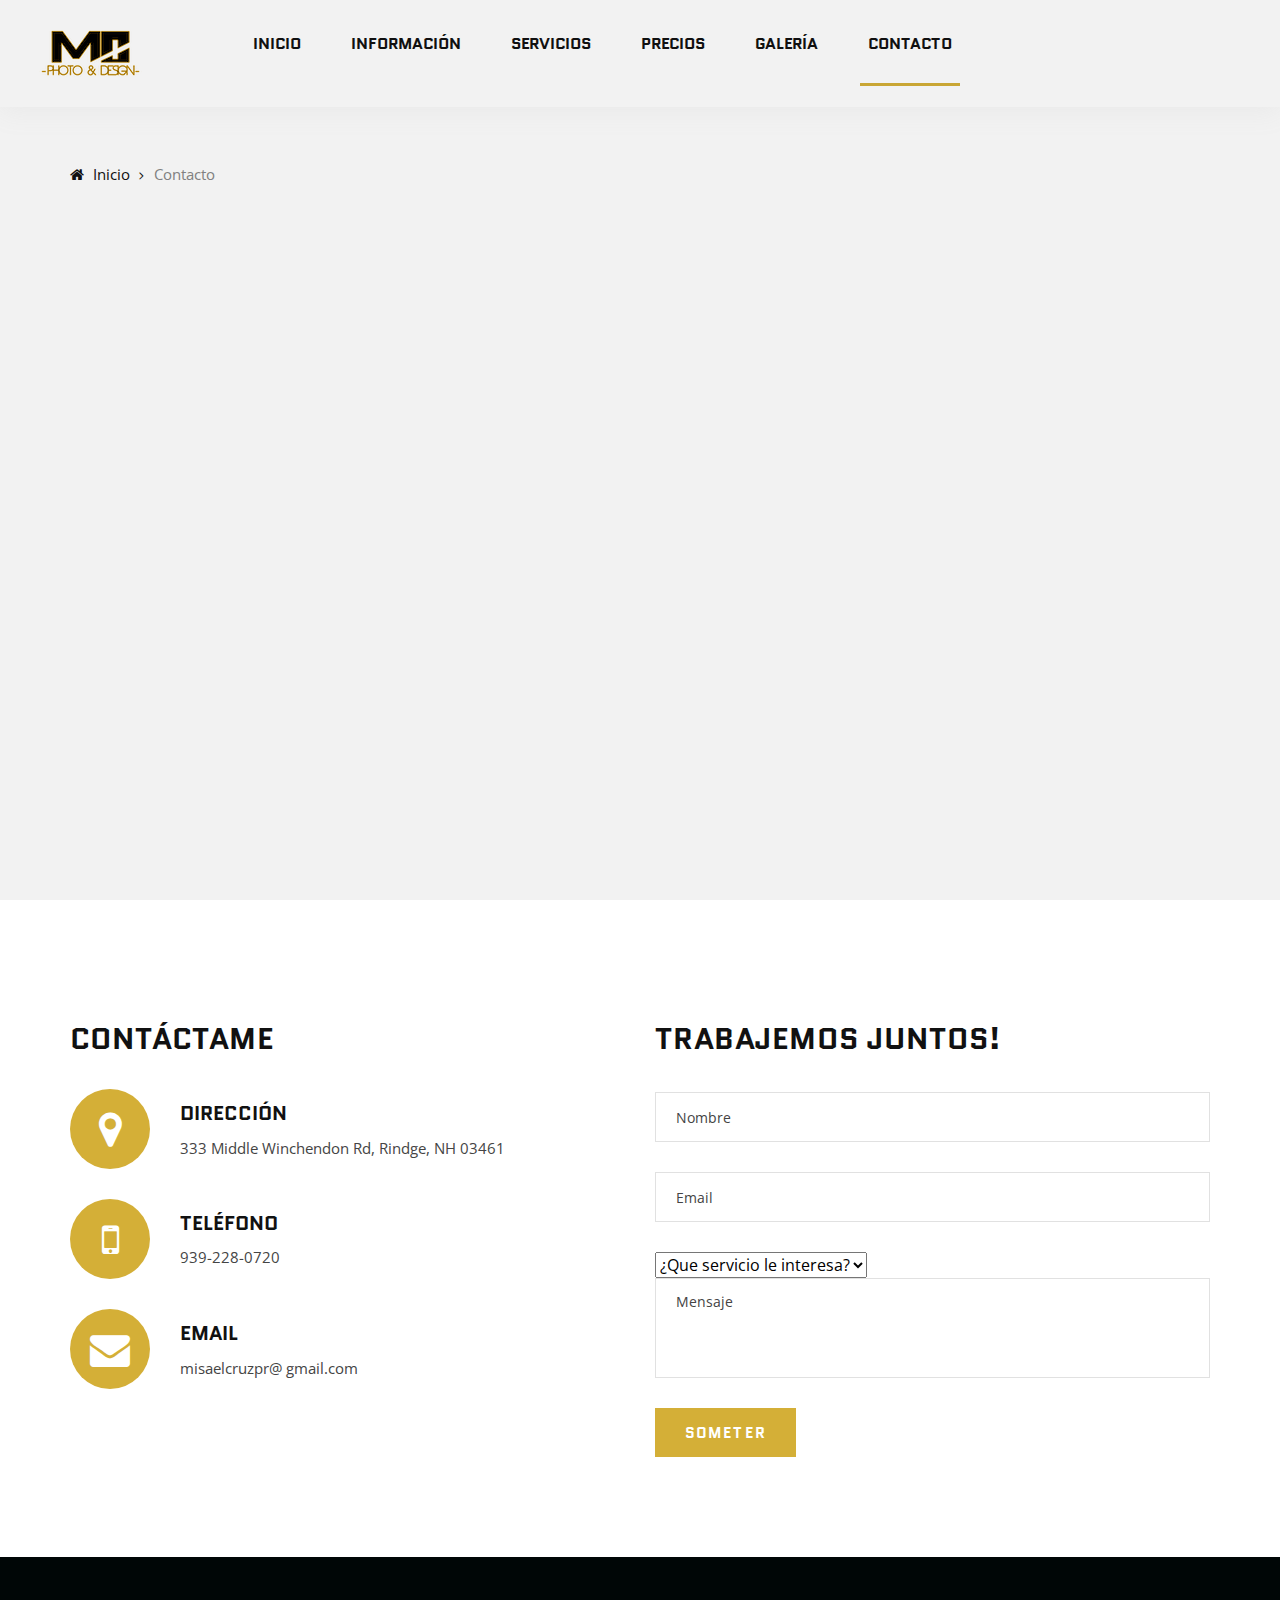
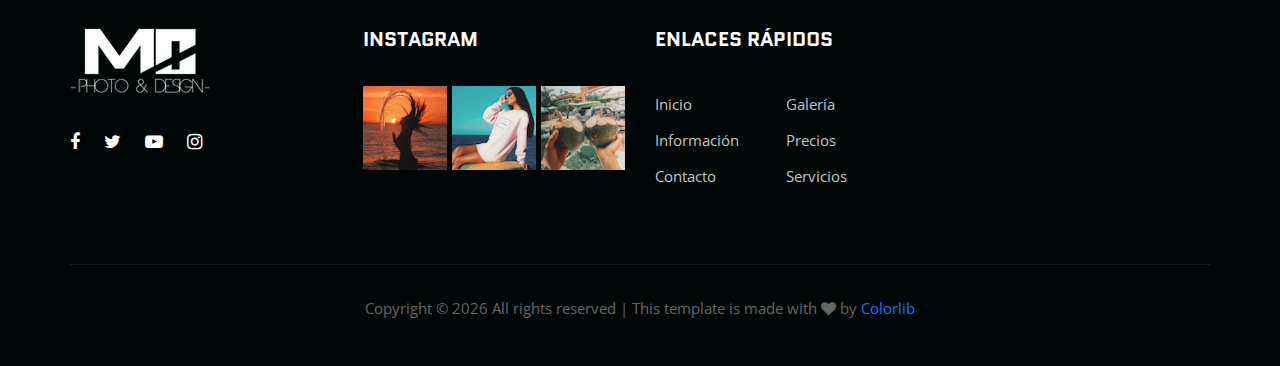
<file: contacto.html>
<!DOCTYPE html>
<html lang="es">

<head>
    <meta charset="UTF-8">
    <meta name="description" content="Fotografía, Gráficos y Mucho Más.">
    <meta name="keywords" content="creative, html, fotografia, diseño gráfico, stream">
    <meta name="viewport" content="width=device-width, initial-scale=1.0">
    <meta http-equiv="X-UA-Compatible" content="ie=edge">
    <title>MC Photo & Designs</title>
    <link rel="icon" href="img/icon.png">

    <!-- Google Font -->
    <link href="https://fonts.googleapis.com/css?family=Quantico:400,700&display=swap" rel="stylesheet">
    <link href="https://fonts.googleapis.com/css?family=Open+Sans:400,600,700&display=swap" rel="stylesheet">

    <!-- Css Styles -->
    <link rel="stylesheet" href="css/bootstrap.min.css" type="text/css">
    <link rel="stylesheet" href="css/font-awesome.min.css" type="text/css">
    <link rel="stylesheet" href="css/elegant-icons.css" type="text/css">
    <link rel="stylesheet" href="css/owl.carousel.min.css" type="text/css">
    <link rel="stylesheet" href="css/magnific-popup.css" type="text/css">
    <link rel="stylesheet" href="css/slicknav.min.css" type="text/css">
    <link rel="stylesheet" href="css/style.css" type="text/css">
</head>

<body>
    <!-- Page Preloder -->
    <div id="preloder">
        <div class="loader"></div>
    </div>

    <!-- Header Section Begin -->
    <header class="header-section header-normal">
        <div class="container-fluid">
            <div class="row">
                <div class="col-lg-12">
                    <div class="logo">
                        <a href="./index.html">
                            <img src="img/mcphotodesign-logo.png" alt="">
                        </a>
                    </div>
                    <nav class="nav-menu mobile-menu">
                        <ul>
                            <li><a href="./index.html">Inicio</a></li>
                            <li><a href="./informacion.html">Información</a></li>
                            <li><a href="./servicios.html">Servicios</a></li>
                            <li><a href="./precios.html">Precios</a></li>
                            <li><a href="./galeria.html">Galería</a></li>
                            <li class="active"><a href="./contacto.html">Contacto</a></li>
                        </ul>
                    </nav>
                    <div id="mobile-menu-wrap"></div>
                </div>
            </div>
        </div>
    </header>
    <!-- Header End -->

    <!-- Breadcrumb Begin -->
    <div class="breadcrumb-option spad">
        <div class="container">
            <div class="row">
                <div class="col-lg-12">
                    <div class="bo-links">
                        <a href="./index.html"><i class="fa fa-home"></i> Inicio</a>
                        <span>Contacto</span>
                    </div>
                </div>
            </div>
        </div>
    </div>
    <!-- Breadcrumb End -->

    <!-- Contact Section Begin -->
    <div class="map">
        <iframe
            src="https://www.google.com/maps/embed/v1/place?q=place_id:ChIJ-aeSGyaWAowRGpsEGCjsNvM&key=AIzaSyDBEWjLEFK2iwp43vYNYm27_xPK3zYG_bo"
            height="635" style="border:0;" allowfullscreen="" aria-hidden="false" tabindex="0">
        </iframe>
    </div>
    <section class="contact-section spad">
        <div class="container">
            <div class="row">
                <div class="col-lg-6 col-md-6">
                    <div class="contact-text">
                        <h3>Contáctame</h3>
                        <p></p>
                        <div class="ct-item">
                            <div class="ct-icon">
                                <i class="fa fa-map-marker"></i>
                            </div>
                            <div class="ct-text">
                                <h5>Dirección</h5>
                                <p>333 Middle Winchendon Rd, Rindge, NH 03461</p>
                            </div>
                        </div>
                        <div class="ct-item">
                            <div class="ct-icon">
                                <i class="fa fa-mobile"></i>
                            </div>
                            <div class="ct-text">
                                <h5>Teléfono</h5>
                                <ul>
                                    <li>939-228-0720</li>
                                </ul>
                            </div>
                        </div>
                        <div class="ct-item">
                            <div class="ct-icon">
                                <i class="fa fa-envelope"></i>
                            </div>
                            <div class="ct-text">
                                <h5>Email</h5>
                                <p>misaelcruzpr@ gmail.com</p>
                            </div>
                        </div>
                    </div>
                </div>
                <div class="col-lg-6 col-md-6">
                    <div class="contact-form">
                        <h3>Trabajemos Juntos!</h3>
                        <form action="#">
                            <input type="text" placeholder="Nombre">
                            <input type="text" placeholder="Email">
                            <select>
                                <option disabled selected>¿Que servicio le interesa?</option>
                                <option value="fotografia">Fotografía</option>
                                <option value="diseno">Diseño de Gráficos</option>
                                <option value="video">Edición de Videos</option>
                            </select>
                            <textarea placeholder="Mensaje"></textarea>
                            <button type="submit" class="site-btn">Someter</button>
                        </form>
                    </div>
                </div>
            </div>
        </div>
    </section>
    <!-- Contact Section End -->

    <!-- Footer Section Begin -->
    <footer class="footer-section">
        <div class="container">
            <div class="row">
                <div class="col-lg-3 col-md-6 col-sm-6">
                    <div class="fs-about">
                        <div class="fa-logo">
                            <a href="#">
                                <img src="img/mc-logo.png" alt="">
                            </a>
                        </div>
                        <div class="fa-social">
                            <a href="https://www.facebook.com/THESHOTSHD/?view_public_for=107059380685208"
                                target="_blank"><i class="fa fa-facebook"></i></a>
                            <a href="https://twitter.com/IMSHOTSHD?s=12" target="_blank"><i
                                    class="fa fa-twitter"></i></a>
                            <a href="https://www.youtube.com/user/TheSHoTsHD" target="_blank"><i
                                    class="fa fa-youtube-play"></i></a>
                            <a href="https://www.instagram.com/misaelcruzpr/" target="_blank"><i
                                    class="fa fa-instagram"></i></a>
                        </div>
                    </div>
                </div>
                <div class="col-lg-3 col-md-6 col-sm-6">
                    <div class="fs-widget">
                        <h5>Instagram</h5>
                        <div class="fw-instagram">
                            <img src="img/instagram/instagram-1.jpg" alt="">
                            <img src="img/instagram/instagram-2.jpg" alt="">
                            <img src="img/instagram/instagram-3.jpg" alt="">
                        </div>
                    </div>
                </div>
                <div class="col-lg-3 col-md-6 col-sm-6">
                    <div class="fs-widget">
                        <h5>Enlaces Rápidos</h5>
                        <ul>
                            <li><a href="./index.html">Inicio</a></li>
                            <li><a href="./informacion.html">Información</a></li>
                            <li><a href="./contacto.html">Contacto</a></li>
                        </ul>
                        <ul>
                            <li><a href="./galeria.html">Galería</a></li>
                            <li><a href="./precios.html">Precios</a></li>
                            <li><a href="./servicios.html">Servicios</a></li>
                        </ul>
                    </div>
                </div>
                <div class="col-lg-12">
                    <div class="copyright-text">
                        <p>
                            <!-- Link back to Colorlib can't be removed. Template is licensed under CC BY 3.0. -->
                            Copyright &copy;
                            <script>document.write(new Date().getFullYear());</script> All rights reserved | This
                            template is made with <i class="fa fa-heart" aria-hidden="true"></i> by <a
                                href="https://colorlib.com" target="_blank">Colorlib</a>
                            <!-- Link back to Colorlib can't be removed. Template is licensed under CC BY 3.0. -->
                        </p>
                    </div>
                </div>
            </div>
        </div>
    </footer>
    <!-- Footer Section End -->

    <!-- Search model Begin -->
    <div class="search-model">
        <div class="h-100 d-flex align-items-center justify-content-center">
            <div class="search-close-switch">+</div>
            <form class="search-model-form">
                <input type="text" id="search-input" placeholder="Search here.....">
            </form>
        </div>
    </div>
    <!-- Search model end -->

    <!-- Js Plugins -->
    <script src="js/jquery-3.3.1.min.js"></script>
    <script src="js/bootstrap.min.js"></script>
    <script src="js/jquery.magnific-popup.min.js"></script>
    <script src="js/isotope.pkgd.min.js"></script>
    <script src="js/masonry.pkgd.min.js"></script>
    <script src="js/jquery.slicknav.js"></script>
    <script src="js/owl.carousel.min.js"></script>
    <script src="js/main.js"></script>
</body>

</html>
</file>
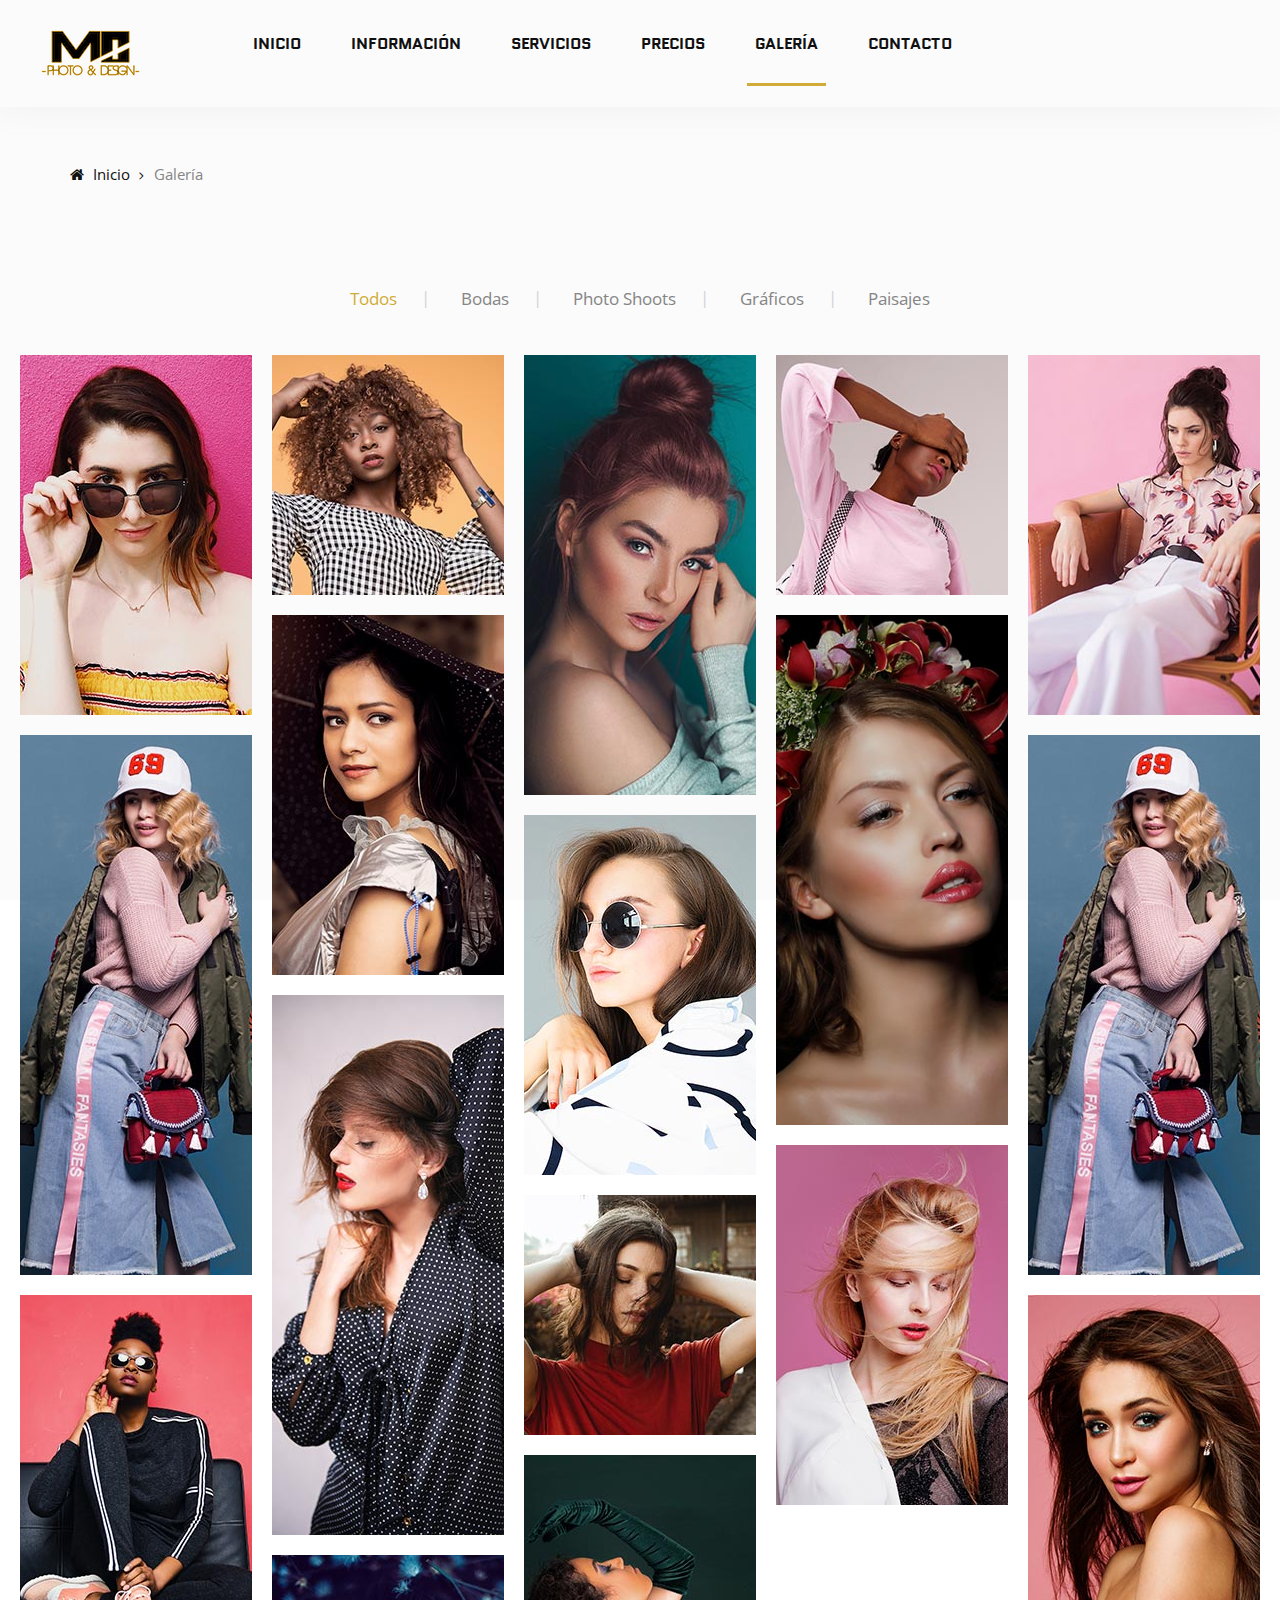
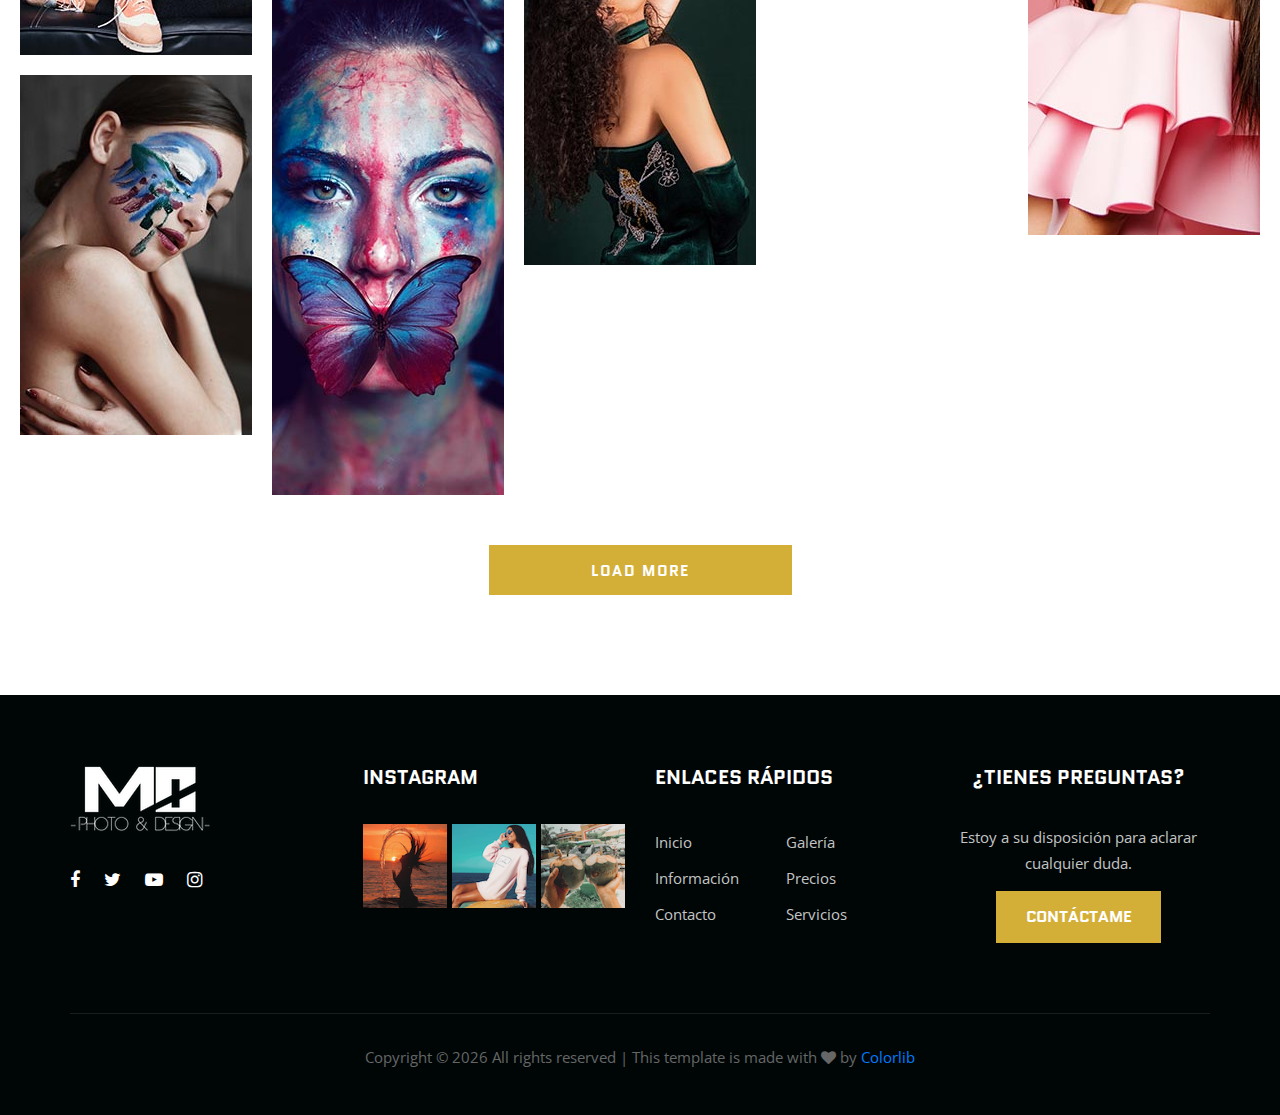
<file: galeria.html>
<!DOCTYPE html>
<html lang="es">

<head>
    <meta charset="UTF-8">
    <meta name="description" content="Fotografía, Gráficos y Mucho Más.">
    <meta name="keywords" content="creative, html, fotografia, diseño gráfico, stream">
    <meta name="viewport" content="width=device-width, initial-scale=1.0">
    <meta http-equiv="X-UA-Compatible" content="ie=edge">
    <title>MC Photo & Designs</title>
    <link rel="icon" href="img/icon.png">

    <!-- Google Font -->
    <link href="https://fonts.googleapis.com/css?family=Quantico:400,700&display=swap" rel="stylesheet">
    <link href="https://fonts.googleapis.com/css?family=Open+Sans:400,600,700&display=swap" rel="stylesheet">

    <!-- Css Styles -->
    <link rel="stylesheet" href="css/bootstrap.min.css" type="text/css">
    <link rel="stylesheet" href="css/font-awesome.min.css" type="text/css">
    <link rel="stylesheet" href="css/elegant-icons.css" type="text/css">
    <link rel="stylesheet" href="css/owl.carousel.min.css" type="text/css">
    <link rel="stylesheet" href="css/magnific-popup.css" type="text/css">
    <link rel="stylesheet" href="css/slicknav.min.css" type="text/css">
    <link rel="stylesheet" href="css/style.css" type="text/css">
</head>

<body>
    <!-- Page Preloder -->
    <div id="preloder">
        <div class="loader"></div>
    </div>

    <!-- Header Section Begin -->
    <header class="header-section header-normal">
        <div class="container-fluid">
            <div class="row">
                <div class="col-lg-12">
                    <div class="logo">
                        <a href="./index.html">
                            <img src="img/mcphotodesign-logo.png" alt="">
                        </a>
                    </div>
                    <nav class="nav-menu mobile-menu">
                        <ul>
                            <li><a href="./index.html">Inicio</a></li>
                            <li><a href="./informacion.html">Información</a></li>
                            <li><a href="./servicios.html">Servicios</a></li>
                            <li><a href="./precios.html">Precios</a></li>
                            <li class="active"><a href="./galeria.html">Galería</a></li>
                            <li><a href="./contacto.html">Contacto</a></li>
                        </ul>
                    </nav>
                    <div id="mobile-menu-wrap"></div>
                </div>
            </div>
        </div>
    </header>
    <!-- Header End -->

    <!-- Breadcrumb Begin -->
    <div class="breadcrumb-option spad">
        <div class="container">
            <div class="row">
                <div class="col-lg-12">
                    <div class="bo-links">
                        <a href="./index.html"><i class="fa fa-home"></i> Inicio</a>
                        <span>Galería</span>
                    </div>
                </div>
            </div>
        </div>
    </div>
    <!-- Breadcrumb End -->

    <!-- Gallery Section Begin -->
    <div class="gallery-section spad">
        <div class="container">
            <div class="row">
                <div class="col-lg-12">
                    <div class="filter-controls">
                        <ul>
                            <li class="active" data-filter="*">Todos</li>
                            <li data-filter=".bodas">Bodas</li>
                            <li data-filter=".photoshoots">Photo Shoots</li>
                            <li data-filter=".graficos">Gráficos</li>
                            <li data-filter=".paisajes">Paisajes</li>
                        </ul>
                    </div>
                </div>
            </div>
        </div>
        <div class="container-fluid">
            <div class="row">
                <div class="col-lg-12 p-0">
                    <div class="gallery-filter">
                        <div class="gf-item set-bg bodas" data-setbg="img/gallery/gallery-1.jpg">
                            <a href="img/gallery/gallery-1.jpg" class="gf-icon image-popup"><span
                                    class="icon_plus"></span></a>
                        </div>
                        <div class="gf-item small-height set-bg photoshoots" data-setbg="img/gallery/gallery-2.jpg">
                            <a href="img/gallery/gallery-2.jpg" class="gf-icon image-popup"><span
                                    class="icon_plus"></span></a>
                        </div>
                        <div class="gf-item large-small-height set-bg graficos" data-setbg="img/gallery/gallery-3.jpg">
                            <a href="img/gallery/gallery-3.jpg" class="gf-icon image-popup"><span
                                    class="icon_plus"></span></a>
                        </div>
                        <div class="gf-item small-height set-bg paisajes" data-setbg="img/gallery/gallery-4.jpg">
                            <a href="img/gallery/gallery-4.jpg" class="gf-icon image-popup"><span
                                    class="icon_plus"></span></a>
                        </div>
                        <div class="gf-item set-bg photoshoots" data-setbg="img/gallery/gallery-5.jpg">
                            <a href="img/gallery/gallery-5.jpg" class="gf-icon image-popup"><span
                                    class="icon_plus"></span></a>
                        </div>
                        <div class="gf-item large-height set-bg graficos" data-setbg="img/gallery/gallery-6.jpg">
                            <a href="img/gallery/gallery-6.jpg" class="gf-icon image-popup"><span
                                    class="icon_plus"></span></a>
                        </div>
                        <div class="gf-item set-bg videos" data-setbg="img/gallery/gallery-7.jpg">
                            <a href="img/gallery/gallery-7.jpg" class="gf-icon image-popup"><span
                                    class="icon_plus"></span></a>
                        </div>
                        <div class="gf-item set-bg bodas" data-setbg="img/gallery/gallery-8.jpg">
                            <a href="img/gallery/gallery-8.jpg" class="gf-icon image-popup"><span
                                    class="icon_plus"></span></a>
                        </div>
                        <div class="gf-item medium-large-height set-bg videos" data-setbg="img/gallery/gallery-9.jpg">
                            <a href="img/gallery/gallery-9.jpg" class="gf-icon image-popup"><span
                                    class="icon_plus"></span></a>
                        </div>
                        <div class="gf-item large-height set-bg bodas" data-setbg="img/gallery/gallery-6.jpg">
                            <a href="img/gallery/gallery-6.jpg" class="gf-icon image-popup"><span
                                    class="icon_plus"></span></a>
                        </div>
                        <div class="gf-item set-bg paisajes" data-setbg="img/gallery/gallery-10.jpg">
                            <a href="img/gallery/gallery-10.jpg" class="gf-icon image-popup"><span
                                    class="icon_plus"></span></a>
                        </div>
                        <div class="gf-item large-height set-bg paisajes" data-setbg="img/gallery/gallery-11.jpg">
                            <a href="img/gallery/gallery-11.jpg" class="gf-icon image-popup"><span
                                    class="icon_plus"></span></a>
                        </div>
                        <div class="gf-item small-height set-bg paisajes" data-setbg="img/gallery/gallery-12.jpg">
                            <a href="img/gallery/gallery-12.jpg" class="gf-icon image-popup"><span
                                    class="icon_plus"></span></a>
                        </div>
                        <div class="gf-item set-bg paisajes" data-setbg="img/gallery/gallery-13.jpg">
                            <a href="img/gallery/gallery-13.jpg" class="gf-icon image-popup"><span
                                    class="icon_plus"></span></a>
                        </div>
                        <div class="gf-item large-height set-bg paisajes" data-setbg="img/gallery/gallery-14.jpg">
                            <a href="img/gallery/gallery-14.jpg" class="gf-icon image-popup"><span
                                    class="icon_plus"></span></a>
                        </div>
                        <div class="gf-item set-bg paisajes" data-setbg="img/gallery/gallery-15.jpg">
                            <a href="img/gallery/gallery-15.jpg" class="gf-icon image-popup"><span
                                    class="icon_plus"></span></a>
                        </div>
                        <div class="gf-item large-height set-bg paisajes" data-setbg="img/gallery/gallery-16.jpg">
                            <a href="img/gallery/gallery-16.jpg" class="gf-icon image-popup"><span
                                    class="icon_plus"></span></a>
                        </div>
                        <div class="gf-item medium-small-height set-bg paisajes"
                            data-setbg="img/gallery/gallery-17.jpg">
                            <a href="img/gallery/gallery-17.jpg" class="gf-icon image-popup"><span
                                    class="icon_plus"></span></a>
                        </div>
                    </div>
                </div>
            </div>
        </div>
        <div class="load-more-btn portfolio-btn">
            <a href="#">Load More</a>
        </div>
    </div>
    <!-- Gallery Section End -->

    <!-- Footer Section Begin -->
    <footer class="footer-section">
        <div class="container">
            <div class="row">
                <div class="col-lg-3 col-md-6 col-sm-6">
                    <div class="fs-about">
                        <div class="fa-logo">
                            <a href="#">
                                <img src="img/mc-logo.png" alt="">
                            </a>
                        </div>
                        <div class="fa-social">
                            <a href="https://www.facebook.com/THESHOTSHD/?view_public_for=107059380685208"
                                target="_blank"><i class="fa fa-facebook"></i></a>
                            <a href="https://twitter.com/IMSHOTSHD?s=12" target="_blank"><i
                                    class="fa fa-twitter"></i></a>
                            <a href="https://www.youtube.com/user/TheSHoTsHD" target="_blank"><i
                                    class="fa fa-youtube-play"></i></a>
                            <a href="https://www.instagram.com/misaelcruzpr/" target="_blank"><i
                                    class="fa fa-instagram"></i></a>
                        </div>
                    </div>
                </div>
                <div class="col-lg-3 col-md-6 col-sm-6">
                    <div class="fs-widget">
                        <h5>Instagram</h5>
                        <div class="fw-instagram">
                            <img src="img/instagram/instagram-1.jpg" alt="">
                            <img src="img/instagram/instagram-2.jpg" alt="">
                            <img src="img/instagram/instagram-3.jpg" alt="">
                        </div>
                    </div>
                </div>
                <div class="col-lg-3 col-md-6 col-sm-6">
                    <div class="fs-widget">
                        <h5>Enlaces Rápidos</h5>
                        <ul>
                            <li><a href="./index.html">Inicio</a></li>
                            <li><a href="./informacion.html">Información</a></li>
                            <li><a href="./contacto.html">Contacto</a></li>
                        </ul>
                        <ul>
                            <li><a href="./galeria.html">Galería</a></li>
                            <li><a href="./precios.html">Precios</a></li>
                            <li><a href="./servicios.html">Servicios</a></li>
                        </ul>
                    </div>
                </div>
                <div class="col-lg-3 col-md-6 col-sm-6">
                    <div class="fs-widget">
                        <h5 style="text-align: center;">¿Tienes Preguntas?</h5>
                        <p style="text-align: center;">Estoy a su disposición para aclarar cualquier duda.</p>
                        <div style="text-align: center;">
                            <a href="./contacto.html" class="primary-btn">Contáctame</a>
                        </div>
                    </div>
                </div>
                <div class="col-lg-12">
                    <div class="copyright-text">
                        <p>
                            <!-- Link back to Colorlib can't be removed. Template is licensed under CC BY 3.0. -->
                            Copyright &copy;
                            <script>document.write(new Date().getFullYear());</script> All rights reserved | This
                            template is made with <i class="fa fa-heart" aria-hidden="true"></i> by <a
                                href="https://colorlib.com" target="_blank">Colorlib</a>
                            <!-- Link back to Colorlib can't be removed. Template is licensed under CC BY 3.0. -->
                        </p>
                    </div>
                </div>
            </div>
        </div>
    </footer>
    <!-- Footer Section End -->

    <!-- Search model Begin -->
    <div class="search-model">
        <div class="h-100 d-flex align-items-center justify-content-center">
            <div class="search-close-switch">+</div>
            <form class="search-model-form">
                <input type="text" id="search-input" placeholder="Search here.....">
            </form>
        </div>
    </div>
    <!-- Search model end -->

    <!-- Js Plugins -->
    <script src="js/jquery-3.3.1.min.js"></script>
    <script src="js/bootstrap.min.js"></script>
    <script src="js/jquery.magnific-popup.min.js"></script>
    <script src="js/isotope.pkgd.min.js"></script>
    <script src="js/masonry.pkgd.min.js"></script>
    <script src="js/jquery.slicknav.js"></script>
    <script src="js/owl.carousel.min.js"></script>
    <script src="js/main.js"></script>
</body>

</html>
</file>
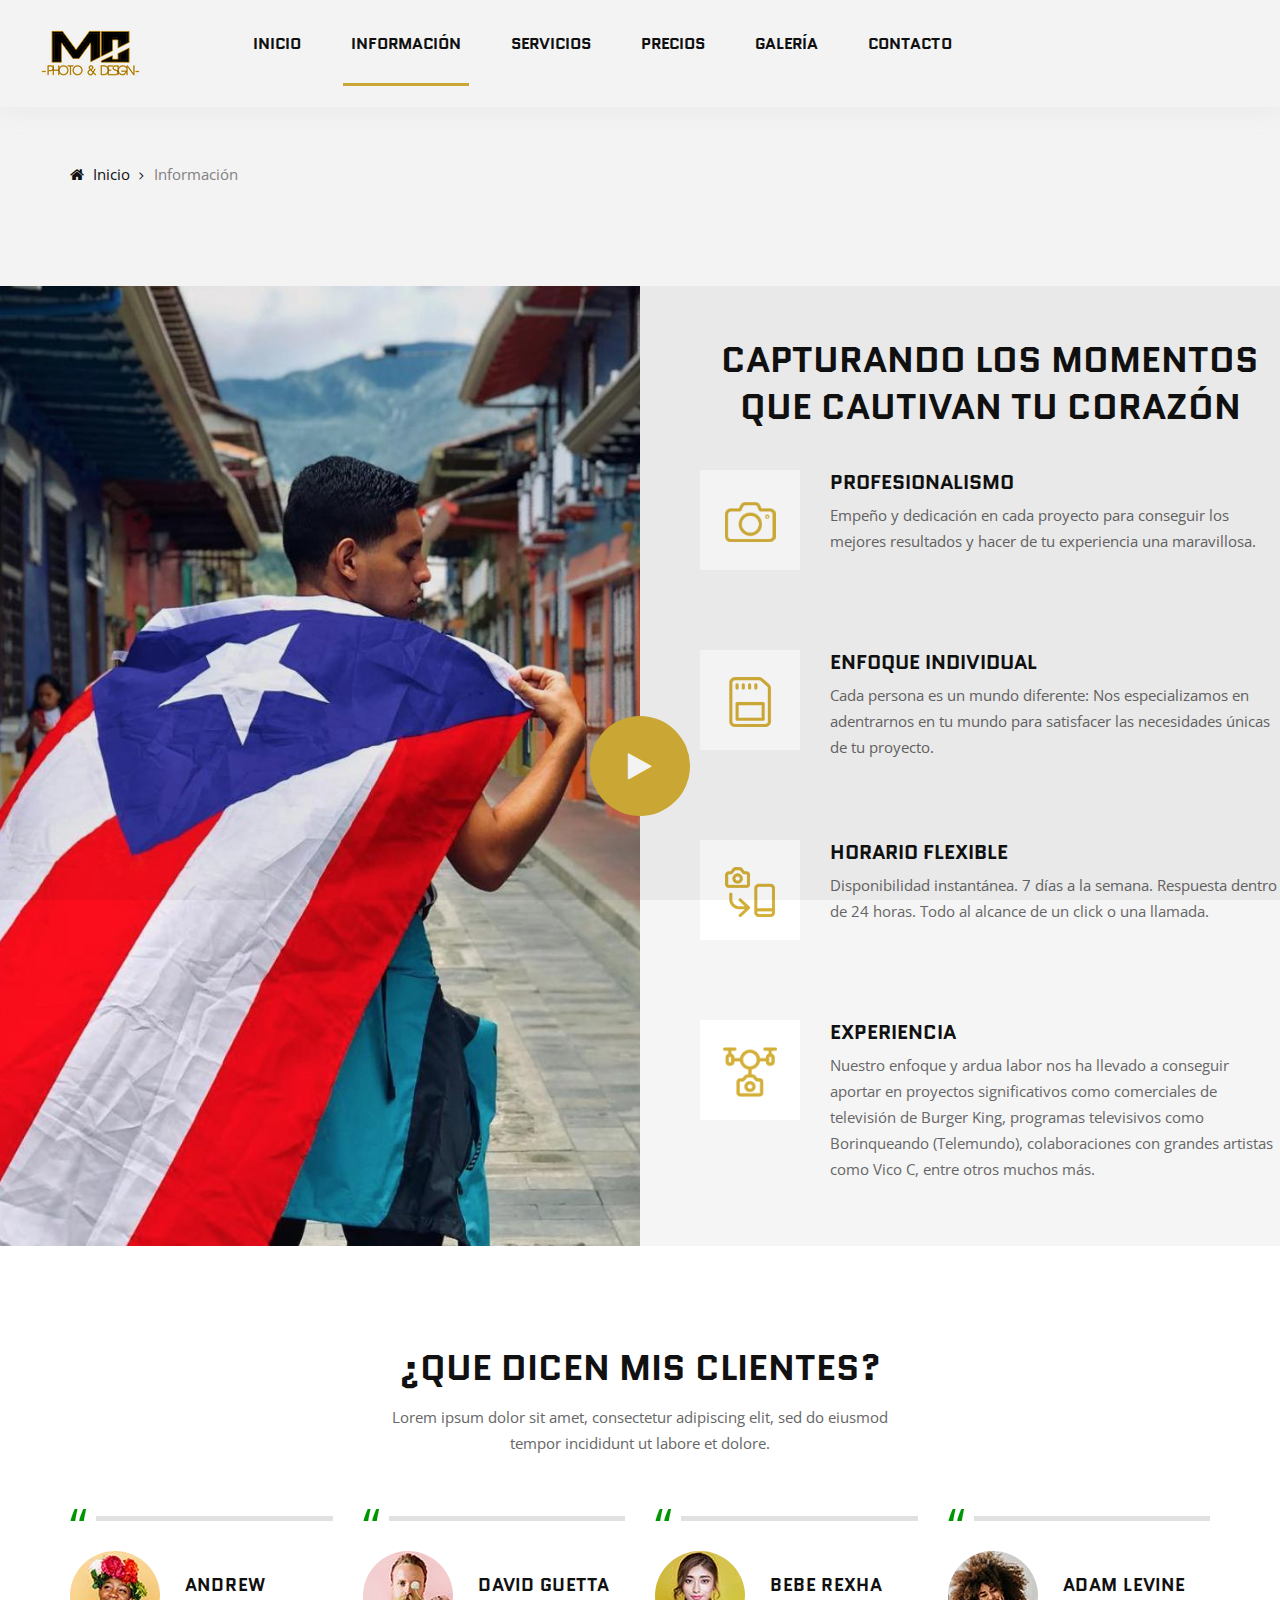
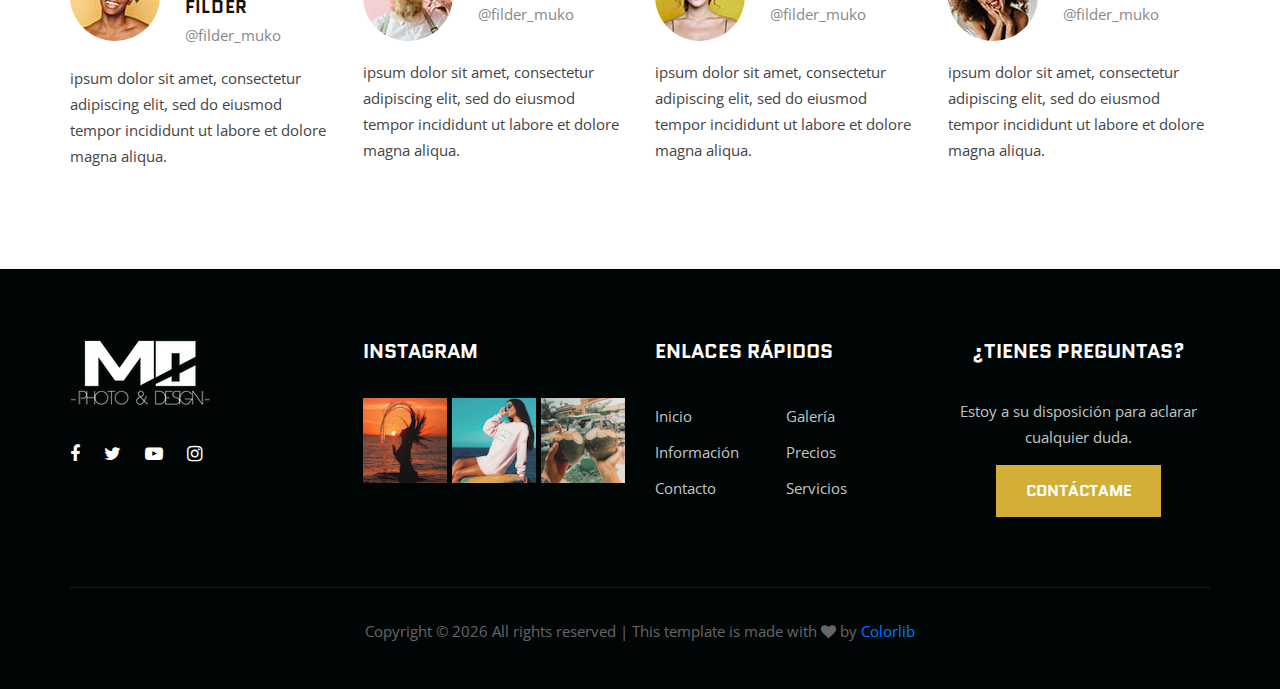
<file: informacion.html>
<!DOCTYPE html>
<html lang="es">

<head>
    <meta charset="UTF-8">
    <meta name="description" content="Fotografía, Gráficos y Mucho Más.">
    <meta name="keywords" content="creative, html, fotografia, diseño gráfico, stream">
    <meta name="viewport" content="width=device-width, initial-scale=1.0">
    <meta http-equiv="X-UA-Compatible" content="ie=edge">
    <title>MC Photo & Designs</title>
    <link rel="icon" href="img/icon.png">

    <!-- Google Font -->
    <link href="https://fonts.googleapis.com/css?family=Quantico:400,700&display=swap" rel="stylesheet">
    <link href="https://fonts.googleapis.com/css?family=Open+Sans:400,600,700&display=swap" rel="stylesheet">

    <!-- Css Styles -->
    <link rel="stylesheet" href="css/bootstrap.min.css" type="text/css">
    <link rel="stylesheet" href="css/font-awesome.min.css" type="text/css">
    <link rel="stylesheet" href="css/elegant-icons.css" type="text/css">
    <link rel="stylesheet" href="css/owl.carousel.min.css" type="text/css">
    <link rel="stylesheet" href="css/magnific-popup.css" type="text/css">
    <link rel="stylesheet" href="css/slicknav.min.css" type="text/css">
    <link rel="stylesheet" href="css/style.css" type="text/css">
</head>

<body>
    <!-- Page Preloder -->
    <div id="preloder">
        <div class="loader"></div>
    </div>

    <!-- Header Section Begin -->
    <header class="header-section header-normal">
        <div class="container-fluid">
            <div class="row">
                <div class="col-lg-12">
                    <div class="logo">
                        <a href="./index.html">
                            <img src="img/mcphotodesign-logo.png" alt="">
                        </a>
                    </div>
                    <nav class="nav-menu mobile-menu">
                        <ul>
                            <li><a href="./index.html">Inicio</a></li>
                            <li class="active"><a href="./informacion.html">Información</a></li>
                            <li><a href="./servicios.html">Servicios</a></li>
                            <li><a href="./precios.html">Precios</a></li>
                            <li><a href="./galeria.html">Galería</a></li>
                            <li><a href="./contacto.html">Contacto</a></li>
                        </ul>
                    </nav>
                    <div id="mobile-menu-wrap"></div>
                </div>
            </div>
        </div>
    </header>
    <!-- Header End -->

    <!-- Breadcrumb Begin -->
    <div class="breadcrumb-option spad">
        <div class="container">
            <div class="row">
                <div class="col-lg-12">
                    <div class="bo-links">
                        <a href="./index.html"><i class="fa fa-home"></i> Inicio</a>
                        <span>Información</span>
                    </div>
                </div>
            </div>
        </div>
    </div>
    <!-- Breadcrumb End -->

    <!-- About Section Begin -->
    <section class="about-section">
        <div class="container-fluid">
            <div class="row">
                <div class="col-lg-6 p-0">
                    <div class="about-pic set-bg" data-setbg="img/about/about-misa.jpg">
                        <a href="./video/mc.mp4" class="play-btn video-popup"><i class="fa fa-play"></i></a>
                    </div>
                </div>
                <div class="col-lg-6 p-0">
                    <div class="about-text">
                        <div class="section-title">
                            <h2 style="text-align: center;">Capturando los momentos que cautivan tu corazón</h2>
                        </div>
                        <div class="at-list">
                            <div class="al-item">
                                <div class="al-pic">
                                    <img src="img/about/list-1.png" alt="">
                                </div>
                                <div class="al-text">
                                    <h5>Profesionalismo</h5>
                                    <p>Empeño y dedicación en cada proyecto para conseguir los mejores resultados y
                                        hacer de tu experiencia una maravillosa.</p>
                                </div>
                            </div>
                            <div class="al-item">
                                <div class="al-pic">
                                    <img src="img/about/list-2.png" alt="">
                                </div>
                                <div class="al-text">
                                    <h5>Enfoque Individual</h5>
                                    <p>Cada persona es un mundo diferente: Nos especializamos en adentrarnos en tu mundo
                                        para satisfacer las necesidades únicas de tu proyecto.</p>
                                </div>
                            </div>
                            <div class="al-item">
                                <div class="al-pic">
                                    <img src="img/about/list-3.png" alt="">
                                </div>
                                <div class="al-text">
                                    <h5>Horario Flexible</h5>
                                    <p>Disponibilidad instantánea. 7 días a la semana. Respuesta dentro de 24 horas.
                                        Todo al alcance de un click o una llamada.</p>
                                </div>
                            </div>
                            <div class="al-item">
                                <div class="al-pic">
                                    <img src="img/about/list-4.png" alt="">
                                </div>
                                <div class="al-text">
                                    <h5>Experiencia</h5>
                                    <p>Nuestro enfoque y ardua labor nos ha llevado a conseguir aportar en proyectos
                                        significativos como comerciales de televisión de Burger King, programas
                                        televisivos como Borinqueando (Telemundo), colaboraciones con grandes artistas
                                        como Vico C, entre otros muchos más.</p>
                                </div>
                            </div>
                        </div>
                    </div>
                </div>
            </div>
        </div>
    </section>
    <!-- About Section End -->

    <!-- Team Section Begin
    <section class="team-section spad">
        <div class="container">
            <div class="row">
                <div class="col-lg-6 col-md-6">
                    <div class="section-title">
                        <h2>Our team</h2>
                        <p>Lorem ipsum dolor sit amet, consectetur adipiscing elit, sed do eiusmod tempor incididunt ut
                            labore et dolore.</p>
                    </div>
                </div>
                <div class="col-lg-6 col-md-6">
                    <div class="right-btn">
                        <a href="#" class="primary-btn">Appointment</a>
                    </div>
                </div>
            </div>
            <div class="row">
                <div class="col-lg-3 col-md-6 col-sm-6">
                    <div class="team-item">
                        <img src="img/team/team-1.jpg" alt="">
                        <div class="ti-text">
                            <h5>Alan walker</h5>
                            <span>Photographer</span>
                            <div class="ti-social">
                                <a href="#"><i class="fa fa-facebook"></i></a>
                                <a href="#"><i class="fa fa-twitter"></i></a>
                                <a href="#"><i class="fa fa-youtube-play"></i></a>
                                <a href="#"><i class="fa fa-instagram"></i></a>
                            </div>
                        </div>
                    </div>
                </div>
                <div class="col-lg-3 col-md-6 col-sm-6">
                    <div class="team-item">
                        <img src="img/team/team-2.jpg" alt="">
                        <div class="ti-text">
                            <h5>Ava Max</h5>
                            <span>Director</span>
                            <div class="ti-social">
                                <a href="#"><i class="fa fa-facebook"></i></a>
                                <a href="#"><i class="fa fa-twitter"></i></a>
                                <a href="#"><i class="fa fa-youtube-play"></i></a>
                                <a href="#"><i class="fa fa-instagram"></i></a>
                            </div>
                        </div>
                    </div>
                </div>
                <div class="col-lg-3 col-md-6 col-sm-6">
                    <div class="team-item">
                        <img src="img/team/team-3.jpg" alt="">
                        <div class="ti-text">
                            <h5>Anne-Marie</h5>
                            <span>Manager</span>
                            <div class="ti-social">
                                <a href="#"><i class="fa fa-facebook"></i></a>
                                <a href="#"><i class="fa fa-twitter"></i></a>
                                <a href="#"><i class="fa fa-youtube-play"></i></a>
                                <a href="#"><i class="fa fa-instagram"></i></a>
                            </div>
                        </div>
                    </div>
                </div>
                <div class="col-lg-3 col-md-6 col-sm-6">
                    <div class="team-item">
                        <img src="img/team/team-4.jpg" alt="">
                        <div class="ti-text">
                            <h5>Billie Eilish</h5>
                            <span>Assistant</span>
                            <div class="ti-social">
                                <a href="#"><i class="fa fa-facebook"></i></a>
                                <a href="#"><i class="fa fa-twitter"></i></a>
                                <a href="#"><i class="fa fa-youtube-play"></i></a>
                                <a href="#"><i class="fa fa-instagram"></i></a>
                            </div>
                        </div>
                    </div>
                </div>
            </div>
        </div>
    </section>
    Team Section End -->

    <!-- Cta Section Begin
    <section class="cta-section spad set-bg" data-setbg="img/cta-bg.jpg">
        <div class="container">
            <div class="row">
                <div class="col-lg-12">
                    <div class="cta-text">
                        <h2>Wanna promote your brand?</h2>
                        <p>Lorem ipsum dolor sit amet, consectetur adipiscing elit, sed do eiusmod tempor incididunt ut
                            labore et dolore<br /> magna aliqua. Quis ipsum suspendisse ultrices gravida. Risus commodo
                            viverra maecenas.</p>
                        <a href="#" class="primary-btn">Contact us</a>
                    </div>
                </div>
            </div>
        </div>
    </section>
    Cta Section End -->

    <!-- Testimoial Section Begin -->
    <section class="testimonial-section spad">
        <div class="container">
            <div class="row">
                <div class="col-lg-12">
                    <div class="section-title">
                        <h2>¿Que dicen mis clientes?</h2>
                        <p>Lorem ipsum dolor sit amet, consectetur adipiscing elit, sed do eiusmod<br /> tempor
                            incididunt ut labore et dolore.</p>
                    </div>
                </div>
            </div>
            <div class="row">
                <div class="col-lg-3 col-md-6 col-sm-6">
                    <div class="testimonial-item">
                        <div class="ti-author">
                            <div class="ta-pic">
                                <img src="img/testimonial/ta-1.jpg" alt="">
                            </div>
                            <div class="ta-text">
                                <h5>ANDREW FILDER</h5>
                                <span>@filder_muko</span>
                            </div>
                        </div>
                        <p>ipsum dolor sit amet, consectetur adipiscing elit, sed do eiusmod tempor incididunt ut labore
                            et dolore magna aliqua.</p>
                    </div>
                </div>
                <div class="col-lg-3 col-md-6 col-sm-6">
                    <div class="testimonial-item">
                        <div class="ti-author">
                            <div class="ta-pic">
                                <img src="img/testimonial/ta-2.jpg" alt="">
                            </div>
                            <div class="ta-text">
                                <h5>David Guetta</h5>
                                <span>@filder_muko</span>
                            </div>
                        </div>
                        <p>ipsum dolor sit amet, consectetur adipiscing elit, sed do eiusmod tempor incididunt ut labore
                            et dolore magna aliqua.</p>
                    </div>
                </div>
                <div class="col-lg-3 col-md-6 col-sm-6">
                    <div class="testimonial-item">
                        <div class="ti-author">
                            <div class="ta-pic">
                                <img src="img/testimonial/ta-3.jpg" alt="">
                            </div>
                            <div class="ta-text">
                                <h5>Bebe Rexha</h5>
                                <span>@filder_muko</span>
                            </div>
                        </div>
                        <p>ipsum dolor sit amet, consectetur adipiscing elit, sed do eiusmod tempor incididunt ut labore
                            et dolore magna aliqua.</p>
                    </div>
                </div>
                <div class="col-lg-3 col-md-6 col-sm-6">
                    <div class="testimonial-item">
                        <div class="ti-author">
                            <div class="ta-pic">
                                <img src="img/testimonial/ta-4.jpg" alt="">
                            </div>
                            <div class="ta-text">
                                <h5>Adam Levine</h5>
                                <span>@filder_muko</span>
                            </div>
                        </div>
                        <p>ipsum dolor sit amet, consectetur adipiscing elit, sed do eiusmod tempor incididunt ut labore
                            et dolore magna aliqua.</p>
                    </div>
                </div>
            </div>
        </div>
    </section>
    <!-- Testimonial Section End -->

    <!-- Footer Section Begin -->
    <footer class="footer-section">
        <div class="container">
            <div class="row">
                <div class="col-lg-3 col-md-6 col-sm-6">
                    <div class="fs-about">
                        <div class="fa-logo">
                            <a href="#">
                                <img src="img/mc-logo.png" alt="">
                            </a>
                        </div>
                        <div class="fa-social">
                            <a href="https://www.facebook.com/THESHOTSHD/?view_public_for=107059380685208"
                                target="_blank"><i class="fa fa-facebook"></i></a>
                            <a href="https://twitter.com/IMSHOTSHD?s=12" target="_blank"><i
                                    class="fa fa-twitter"></i></a>
                            <a href="https://www.youtube.com/user/TheSHoTsHD" target="_blank"><i
                                    class="fa fa-youtube-play"></i></a>
                            <a href="https://www.instagram.com/misaelcruzpr/" target="_blank"><i
                                    class="fa fa-instagram"></i></a>
                        </div>
                    </div>
                </div>
                <div class="col-lg-3 col-md-6 col-sm-6">
                    <div class="fs-widget">
                        <h5>Instagram</h5>
                        <div class="fw-instagram">
                            <img src="img/instagram/instagram-1.jpg" alt="">
                            <img src="img/instagram/instagram-2.jpg" alt="">
                            <img src="img/instagram/instagram-3.jpg" alt="">
                        </div>
                    </div>
                </div>
                <div class="col-lg-3 col-md-6 col-sm-6">
                    <div class="fs-widget">
                        <h5>Enlaces Rápidos</h5>
                        <ul>
                            <li><a href="./index.html">Inicio</a></li>
                            <li><a href="./informacion.html">Información</a></li>
                            <li><a href="./contacto.html">Contacto</a></li>
                        </ul>
                        <ul>
                            <li><a href="./galeria.html">Galería</a></li>
                            <li><a href="./precios.html">Precios</a></li>
                            <li><a href="./servicios.html">Servicios</a></li>
                        </ul>
                    </div>
                </div>
                <div class="col-lg-3 col-md-6 col-sm-6">
                    <div class="fs-widget">
                        <h5 style="text-align: center;">¿Tienes Preguntas?</h5>
                        <p style="text-align: center;">Estoy a su disposición para aclarar cualquier duda.</p>
                        <div style="text-align: center;">
                            <a href="./contacto.html" class="primary-btn">Contáctame</a>
                        </div>
                    </div>
                </div>
                <div class="col-lg-12">
                    <div class="copyright-text">
                        <p>
                            <!-- Link back to Colorlib can't be removed. Template is licensed under CC BY 3.0. -->
                            Copyright &copy;
                            <script>document.write(new Date().getFullYear());</script> All rights reserved | This
                            template is made with <i class="fa fa-heart" aria-hidden="true"></i> by <a
                                href="https://colorlib.com" target="_blank">Colorlib</a>
                            <!-- Link back to Colorlib can't be removed. Template is licensed under CC BY 3.0. -->
                        </p>
                    </div>
                </div>
            </div>
        </div>
    </footer>
    <!-- Footer Section End -->

    <!-- Search model Begin -->
    <div class="search-model">
        <div class="h-100 d-flex align-items-center justify-content-center">
            <div class="search-close-switch">+</div>
            <form class="search-model-form">
                <input type="text" id="search-input" placeholder="Search here.....">
            </form>
        </div>
    </div>
    <!-- Search model end -->

    <!-- Js Plugins -->
    <script src="js/jquery-3.3.1.min.js"></script>
    <script src="js/bootstrap.min.js"></script>
    <script src="js/jquery.magnific-popup.min.js"></script>
    <script src="js/isotope.pkgd.min.js"></script>
    <script src="js/masonry.pkgd.min.js"></script>
    <script src="js/jquery.slicknav.js"></script>
    <script src="js/owl.carousel.min.js"></script>
    <script src="js/main.js"></script>
</body>

</html>
</file>
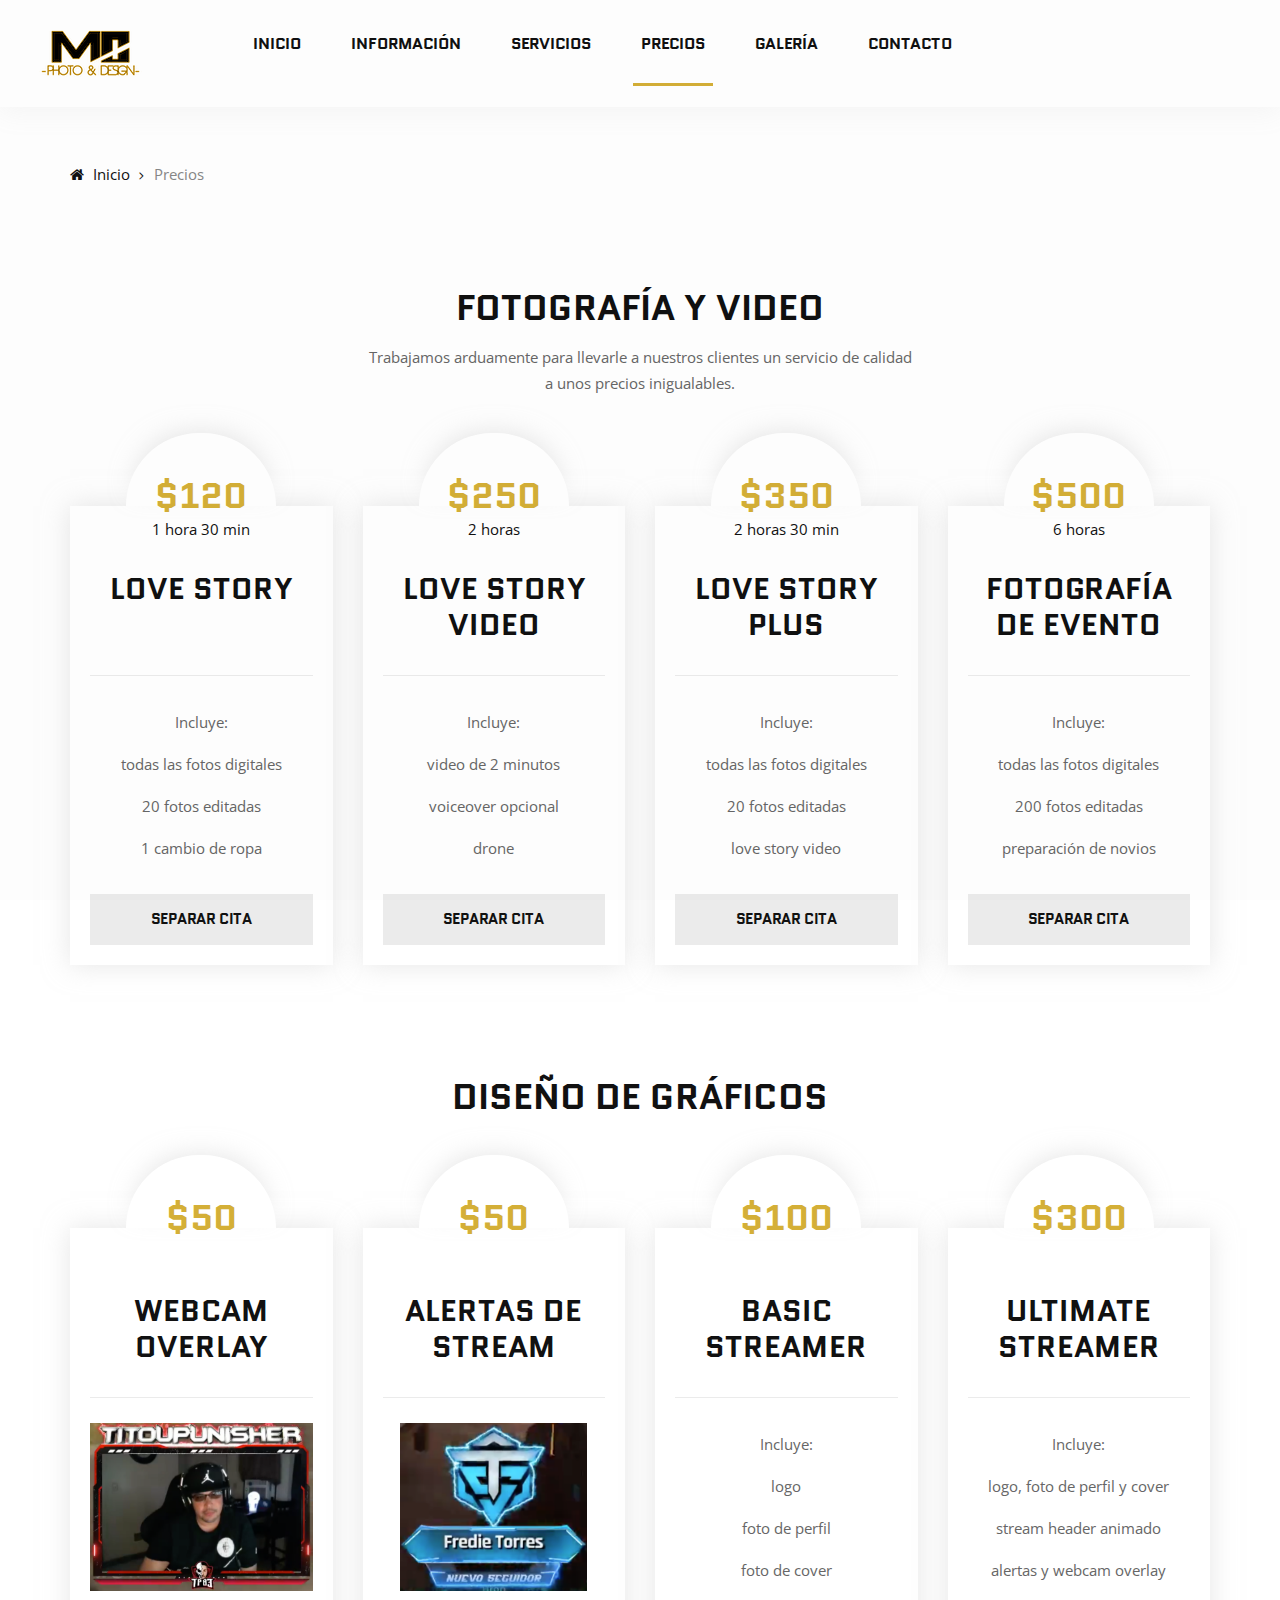
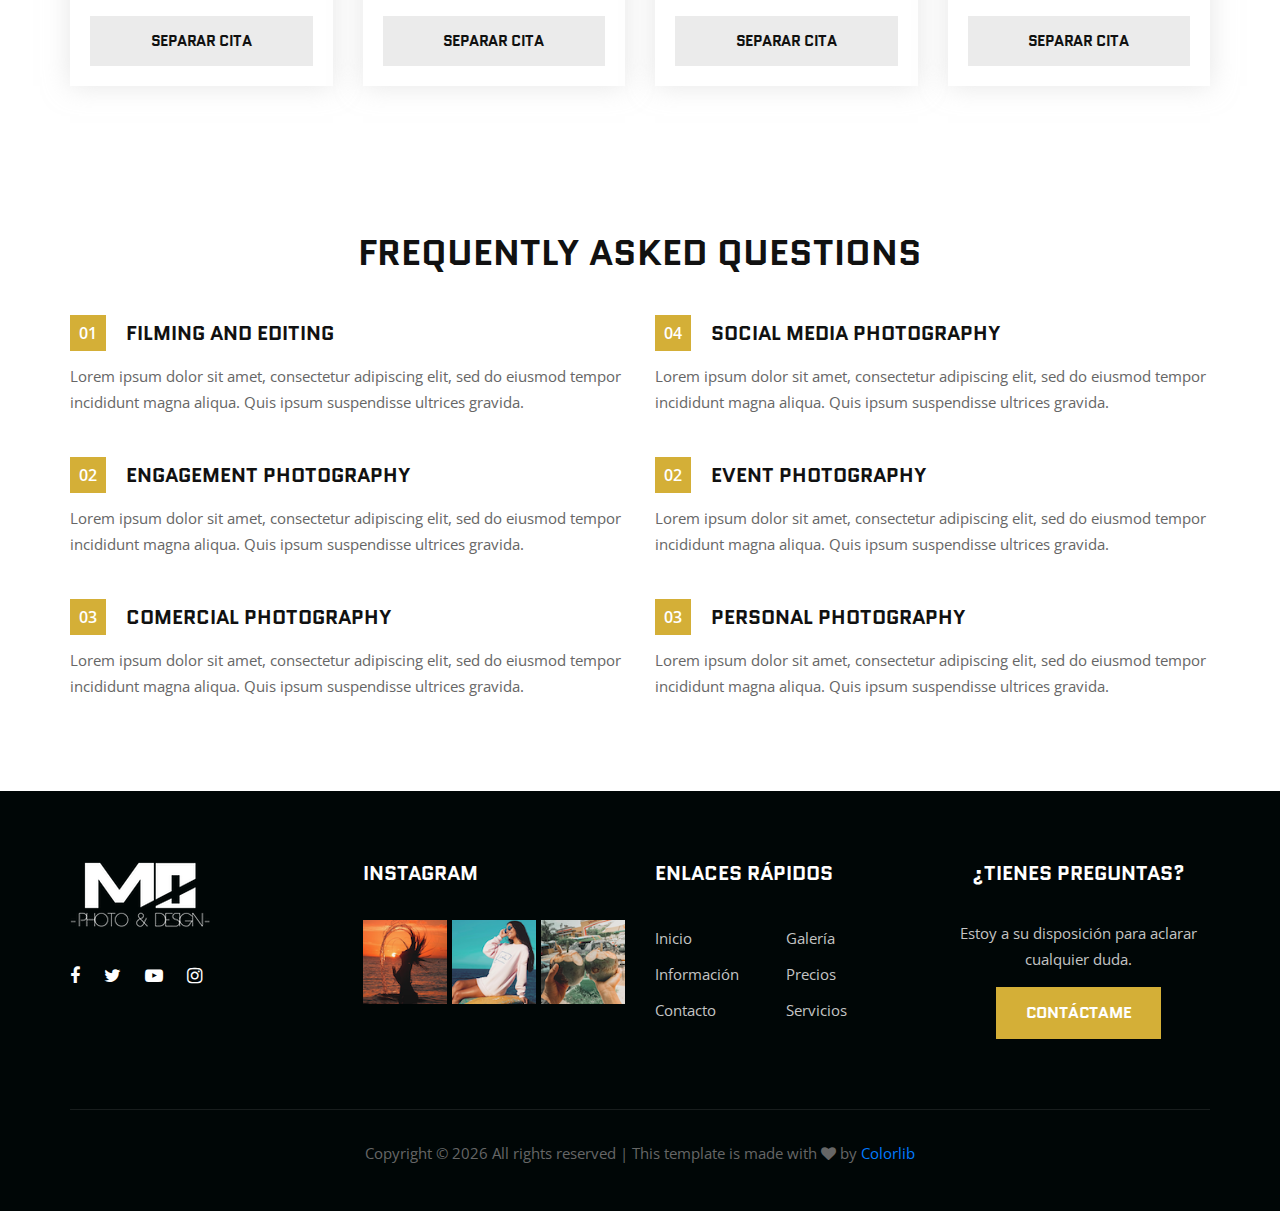
<file: precios.html>
<!DOCTYPE html>
<html lang="es">

<head>
    <meta charset="UTF-8">
    <meta name="description" content="Fotografía, Gráficos y Mucho Más.">
    <meta name="keywords" content="creative, html, fotografia, diseño gráfico, stream">
    <meta name="viewport" content="width=device-width, initial-scale=1.0">
    <meta http-equiv="X-UA-Compatible" content="ie=edge">
    <title>MC Photo & Designs</title>
    <link rel="icon" href="img/icon.png">

    <!-- Google Font -->
    <link href="https://fonts.googleapis.com/css?family=Quantico:400,700&display=swap" rel="stylesheet">
    <link href="https://fonts.googleapis.com/css?family=Open+Sans:400,600,700&display=swap" rel="stylesheet">

    <!-- Css Styles -->
    <link rel="stylesheet" href="css/bootstrap.min.css" type="text/css">
    <link rel="stylesheet" href="css/font-awesome.min.css" type="text/css">
    <link rel="stylesheet" href="css/elegant-icons.css" type="text/css">
    <link rel="stylesheet" href="css/owl.carousel.min.css" type="text/css">
    <link rel="stylesheet" href="css/magnific-popup.css" type="text/css">
    <link rel="stylesheet" href="css/slicknav.min.css" type="text/css">
    <link rel="stylesheet" href="css/style.css" type="text/css">
</head>

<body>
    <!-- Page Preloder -->
    <div id="preloder">
        <div class="loader"></div>
    </div>

    <!-- Header Section Begin -->
    <header class="header-section header-normal">
        <div class="container-fluid">
            <div class="row">
                <div class="col-lg-12">
                    <div class="logo">
                        <a href="./index.html">
                            <img src="img/mcphotodesign-logo.png" alt="">
                        </a>
                    </div>
                    <nav class="nav-menu mobile-menu">
                        <ul>
                            <li><a href="./index.html">Inicio</a></li>
                            <li><a href="./informacion.html">Información</a></li>
                            <li><a href="./servicios.html">Servicios</a></li>
                            <li class="active"><a href="./precios.html">Precios</a></li>
                            <li><a href="./galeria.html">Galería</a></li>
                            <li><a href="./contacto.html">Contacto</a></li>
                        </ul>
                    </nav>
                    <div id="mobile-menu-wrap"></div>
                </div>
            </div>
        </div>
    </header>
    <!-- Header End -->

    <!-- Breadcrumb Begin -->
    <div class="breadcrumb-option spad">
        <div class="container">
            <div class="row">
                <div class="col-lg-12">
                    <div class="bo-links">
                        <a href="./index.html"><i class="fa fa-home"></i> Inicio</a>
                        <span>Precios</span>
                    </div>
                </div>
            </div>
        </div>
    </div>
    <!-- Breadcrumb End -->

    <!-- Pricing Section Begin -->
    <section class="pricing-section spad">
        <div class="container">
            <div class="row">
                <div class="col-lg-12 text-center">
                    <div class="section-title pricing-title">
                        <h2>Fotografía y Video</h2>
                        <p>Trabajamos arduamente para llevarle a nuestros clientes un servicio de calidad <br> a unos
                            precios
                            inigualables.</p>
                    </div>
                </div>
            </div>
            <div class="row">
                <div class="col-lg-3 col-md-6">
                    <div class="pricing-item">
                        <div class="pi-price">
                            <h2>$120</h2>
                            <span>1 hora 30 min</span>
                        </div>
                        <div class="pi-title">
                            <h3>Love Story<br>&nbsp;</h3>
                        </div>
                        <div class="pi-text">
                            <ul>
                                <li class="incluye">Incluye:</li>
                                <li>todas las fotos digitales</li>
                                <li>20 fotos editadas</li>
                                <li>1 cambio de ropa</li>
                            </ul>
                            <a href="./contacto.html" class="primary-btn">Separar cita</a>
                        </div>
                    </div>
                </div>
                <div class="col-lg-3 col-md-6">
                    <div class="pricing-item">
                        <div class="pi-price">
                            <h2>$250</h2>
                            <span>2 horas</span>
                        </div>
                        <div class="pi-title">
                            <h3>Love Story Video</h3>
                        </div>
                        <div class="pi-text">
                            <ul>
                                <li class="incluye">Incluye:</li>
                                <li>video de 2 minutos</li>
                                <li>voiceover opcional</li>
                                <li>drone</li>
                            </ul>
                            <a href="./contacto.html" class="primary-btn">Separar cita</a>
                        </div>
                    </div>
                </div>
                <div class="col-lg-3 col-md-6">
                    <div class="pricing-item">
                        <div class="pi-price">
                            <h2>$350</h2>
                            <span>2 horas 30 min</span>
                        </div>
                        <div class="pi-title">
                            <h3>Love Story<br>Plus</h3>
                        </div>
                        <div class="pi-text">
                            <ul>
                                <li class="incluye">Incluye:</li>
                                <li>todas las fotos digitales</li>
                                <li>20 fotos editadas</li>
                                <li>love story video</li>
                            </ul>
                            <a href="./contacto.html" class="primary-btn">Separar cita</a>
                        </div>
                    </div>
                </div>
                <div class="col-lg-3 col-md-6">
                    <div class="pricing-item">
                        <div class="pi-price">
                            <h2>$500</h2>
                            <span>6 horas</span>
                        </div>
                        <div class="pi-title">
                            <h3>Fotografía<br> de Evento</h3>
                        </div>
                        <div class="pi-text">
                            <ul>
                                <li class="incluye">Incluye:</li>
                                <li>todas las fotos digitales</li>
                                <li>200 fotos editadas</li>
                                <li>preparación de novios</li>
                            </ul>
                            <a href="./contacto.html" class="primary-btn">Separar cita</a>
                        </div>
                    </div>
                </div>
            </div>
            <div class="row">
                <div class="col-lg-12 text-center">
                    <div class="section-title pricing-title">
                        <h2>Diseño de Gráficos</h2>
                    </div>
                </div>
            </div>
            <div class="row">
                <div class="col-lg-3 col-md-6">
                    <div class="pricing-item">
                        <div class="pi-price">
                            <h2>$50</h2>
                        </div>
                        <div class="pi-title">
                            <h3>Webcam Overlay</h3>
                        </div>
                        <div class="pi-text">
                            <ul>
                                <li><img src="img/prices/wc-overlay.jpg" alt="" height="168px"></li>
                            </ul>
                            <a href="./contacto.html" class="primary-btn">Separar cita</a>
                        </div>
                    </div>
                </div>
                <div class="col-lg-3 col-md-6">
                    <div class="pricing-item">
                        <div class="pi-price">
                            <h2>$50</h2>
                        </div>
                        <div class="pi-title">
                            <h3>Alertas de Stream</h3>
                        </div>
                        <div class="pi-text">
                            <ul>
                                <li><img src="img/prices/stream-alert.jpg" alt="" height="168px"></li>
                            </ul>
                            <a href="./contacto.html" class="primary-btn">Separar cita</a>
                        </div>
                    </div>
                </div>
                <div class="col-lg-3 col-md-6">
                    <div class="pricing-item">
                        <div class="pi-price">
                            <h2>$100</h2>
                        </div>
                        <div class="pi-title">
                            <h3>Basic Streamer</h3>
                        </div>
                        <div class="pi-text">
                            <ul>
                                <li class="incluye">Incluye:</li>
                                <li>logo</li>
                                <li>foto de perfil</li>
                                <li>foto de cover</li>
                            </ul>
                            <a href="./contacto.html" class="primary-btn">Separar cita</a>
                        </div>
                    </div>
                </div>
                <div class="col-lg-3 col-md-6">
                    <div class="pricing-item">
                        <div class="pi-price">
                            <h2>$300</h2>
                        </div>
                        <div class="pi-title">
                            <h3>Ultimate Streamer</h3>
                        </div>
                        <div class="pi-text">
                            <ul>
                                <li class="incluye">Incluye:</li>
                                <li>logo, foto de perfil y cover</li>
                                <li>stream header animado</li>
                                <li>alertas y webcam overlay</li>
                            </ul>
                            <a href="./contacto.html" class="primary-btn">Separar cita</a>
                        </div>
                    </div>
                </div>
            </div>
        </div>
    </section>
    <!-- Pricing Section End -->

    <!-- Services Option Section Begin -->
    <section class="services-option">
        <div class="container">
            <div class="row">
                <div class="col-lg-12 text-center">
                    <div class="section-title">
                        <h2>frequently asked questions</h2>
                    </div>
                </div>
            </div>
            <div class="row">
                <div class="col-lg-6">
                    <div class="so-item">
                        <div class="so-title">
                            <div class="so-number">01</div>
                            <h5>Filming and Editing</h5>
                        </div>
                        <p>Lorem ipsum dolor sit amet, consectetur adipiscing elit, sed do eiusmod tempor incididunt
                            magna aliqua. Quis ipsum suspendisse ultrices gravida.</p>
                    </div>
                    <div class="so-item">
                        <div class="so-title">
                            <div class="so-number">02</div>
                            <h5>Engagement photography</h5>
                        </div>
                        <p>Lorem ipsum dolor sit amet, consectetur adipiscing elit, sed do eiusmod tempor incididunt
                            magna aliqua. Quis ipsum suspendisse ultrices gravida.</p>
                    </div>
                    <div class="so-item">
                        <div class="so-title">
                            <div class="so-number">03</div>
                            <h5>Comercial photography</h5>
                        </div>
                        <p>Lorem ipsum dolor sit amet, consectetur adipiscing elit, sed do eiusmod tempor incididunt
                            magna aliqua. Quis ipsum suspendisse ultrices gravida.</p>
                    </div>
                </div>
                <div class="col-lg-6">
                    <div class="so-item">
                        <div class="so-title">
                            <div class="so-number">04</div>
                            <h5>Social media photography</h5>
                        </div>
                        <p>Lorem ipsum dolor sit amet, consectetur adipiscing elit, sed do eiusmod tempor incididunt
                            magna aliqua. Quis ipsum suspendisse ultrices gravida.</p>
                    </div>
                    <div class="so-item">
                        <div class="so-title">
                            <div class="so-number">02</div>
                            <h5>Event Photography</h5>
                        </div>
                        <p>Lorem ipsum dolor sit amet, consectetur adipiscing elit, sed do eiusmod tempor incididunt
                            magna aliqua. Quis ipsum suspendisse ultrices gravida.</p>
                    </div>
                    <div class="so-item">
                        <div class="so-title">
                            <div class="so-number">03</div>
                            <h5>personal photography</h5>
                        </div>
                        <p>Lorem ipsum dolor sit amet, consectetur adipiscing elit, sed do eiusmod tempor incididunt
                            magna aliqua. Quis ipsum suspendisse ultrices gravida.</p>
                    </div>
                </div>
            </div>
        </div>
    </section>
    <!-- Services Option Section End -->

    <!-- Footer Section Begin -->
    <footer class="footer-section">
        <div class="container">
            <div class="row">
                <div class="col-lg-3 col-md-6 col-sm-6">
                    <div class="fs-about">
                        <div class="fa-logo">
                            <a href="#">
                                <img src="img/mc-logo.png" alt="">
                            </a>
                        </div>
                        <div class="fa-social">
                            <a href="https://www.facebook.com/THESHOTSHD/?view_public_for=107059380685208"
                                target="_blank"><i class="fa fa-facebook"></i></a>
                            <a href="https://twitter.com/IMSHOTSHD?s=12" target="_blank"><i
                                    class="fa fa-twitter"></i></a>
                            <a href="https://www.youtube.com/user/TheSHoTsHD" target="_blank"><i
                                    class="fa fa-youtube-play"></i></a>
                            <a href="https://www.instagram.com/misaelcruzpr/" target="_blank"><i
                                    class="fa fa-instagram"></i></a>
                        </div>
                    </div>
                </div>
                <div class="col-lg-3 col-md-6 col-sm-6">
                    <div class="fs-widget">
                        <h5>Instagram</h5>
                        <div class="fw-instagram">
                            <img src="img/instagram/instagram-1.jpg" alt="">
                            <img src="img/instagram/instagram-2.jpg" alt="">
                            <img src="img/instagram/instagram-3.jpg" alt="">
                        </div>
                    </div>
                </div>
                <div class="col-lg-3 col-md-6 col-sm-6">
                    <div class="fs-widget">
                        <h5>Enlaces Rápidos</h5>
                        <ul>
                            <li><a href="./index.html">Inicio</a></li>
                            <li><a href="./informacion.html">Información</a></li>
                            <li><a href="./contacto.html">Contacto</a></li>
                        </ul>
                        <ul>
                            <li><a href="./galeria.html">Galería</a></li>
                            <li><a href="./precios.html">Precios</a></li>
                            <li><a href="./servicios.html">Servicios</a></li>
                        </ul>
                    </div>
                </div>
                <div class="col-lg-3 col-md-6 col-sm-6">
                    <div class="fs-widget">
                        <h5 style="text-align: center;">¿Tienes Preguntas?</h5>
                        <p style="text-align: center;">Estoy a su disposición para aclarar cualquier duda.</p>
                        <div style="text-align: center;">
                            <a href="./contacto.html" class="primary-btn">Contáctame</a>
                        </div>
                    </div>
                </div>
                <div class="col-lg-12">
                    <div class="copyright-text">
                        <p>
                            <!-- Link back to Colorlib can't be removed. Template is licensed under CC BY 3.0. -->
                            Copyright &copy;
                            <script>document.write(new Date().getFullYear());</script> All rights reserved | This
                            template is made with <i class="fa fa-heart" aria-hidden="true"></i> by <a
                                href="https://colorlib.com" target="_blank">Colorlib</a>
                            <!-- Link back to Colorlib can't be removed. Template is licensed under CC BY 3.0. -->
                        </p>
                    </div>
                </div>
            </div>
        </div>
    </footer>
    <!-- Footer Section End -->

    <!-- Search model Begin -->
    <div class="search-model">
        <div class="h-100 d-flex align-items-center justify-content-center">
            <div class="search-close-switch">+</div>
            <form class="search-model-form">
                <input type="text" id="search-input" placeholder="Search here.....">
            </form>
        </div>
    </div>
    <!-- Search model end -->

    <!-- Js Plugins -->
    <script src="js/jquery-3.3.1.min.js"></script>
    <script src="js/bootstrap.min.js"></script>
    <script src="js/jquery.magnific-popup.min.js"></script>
    <script src="js/isotope.pkgd.min.js"></script>
    <script src="js/masonry.pkgd.min.js"></script>
    <script src="js/jquery.slicknav.js"></script>
    <script src="js/owl.carousel.min.js"></script>
    <script src="js/main.js"></script>
</body>

</html>
</file>
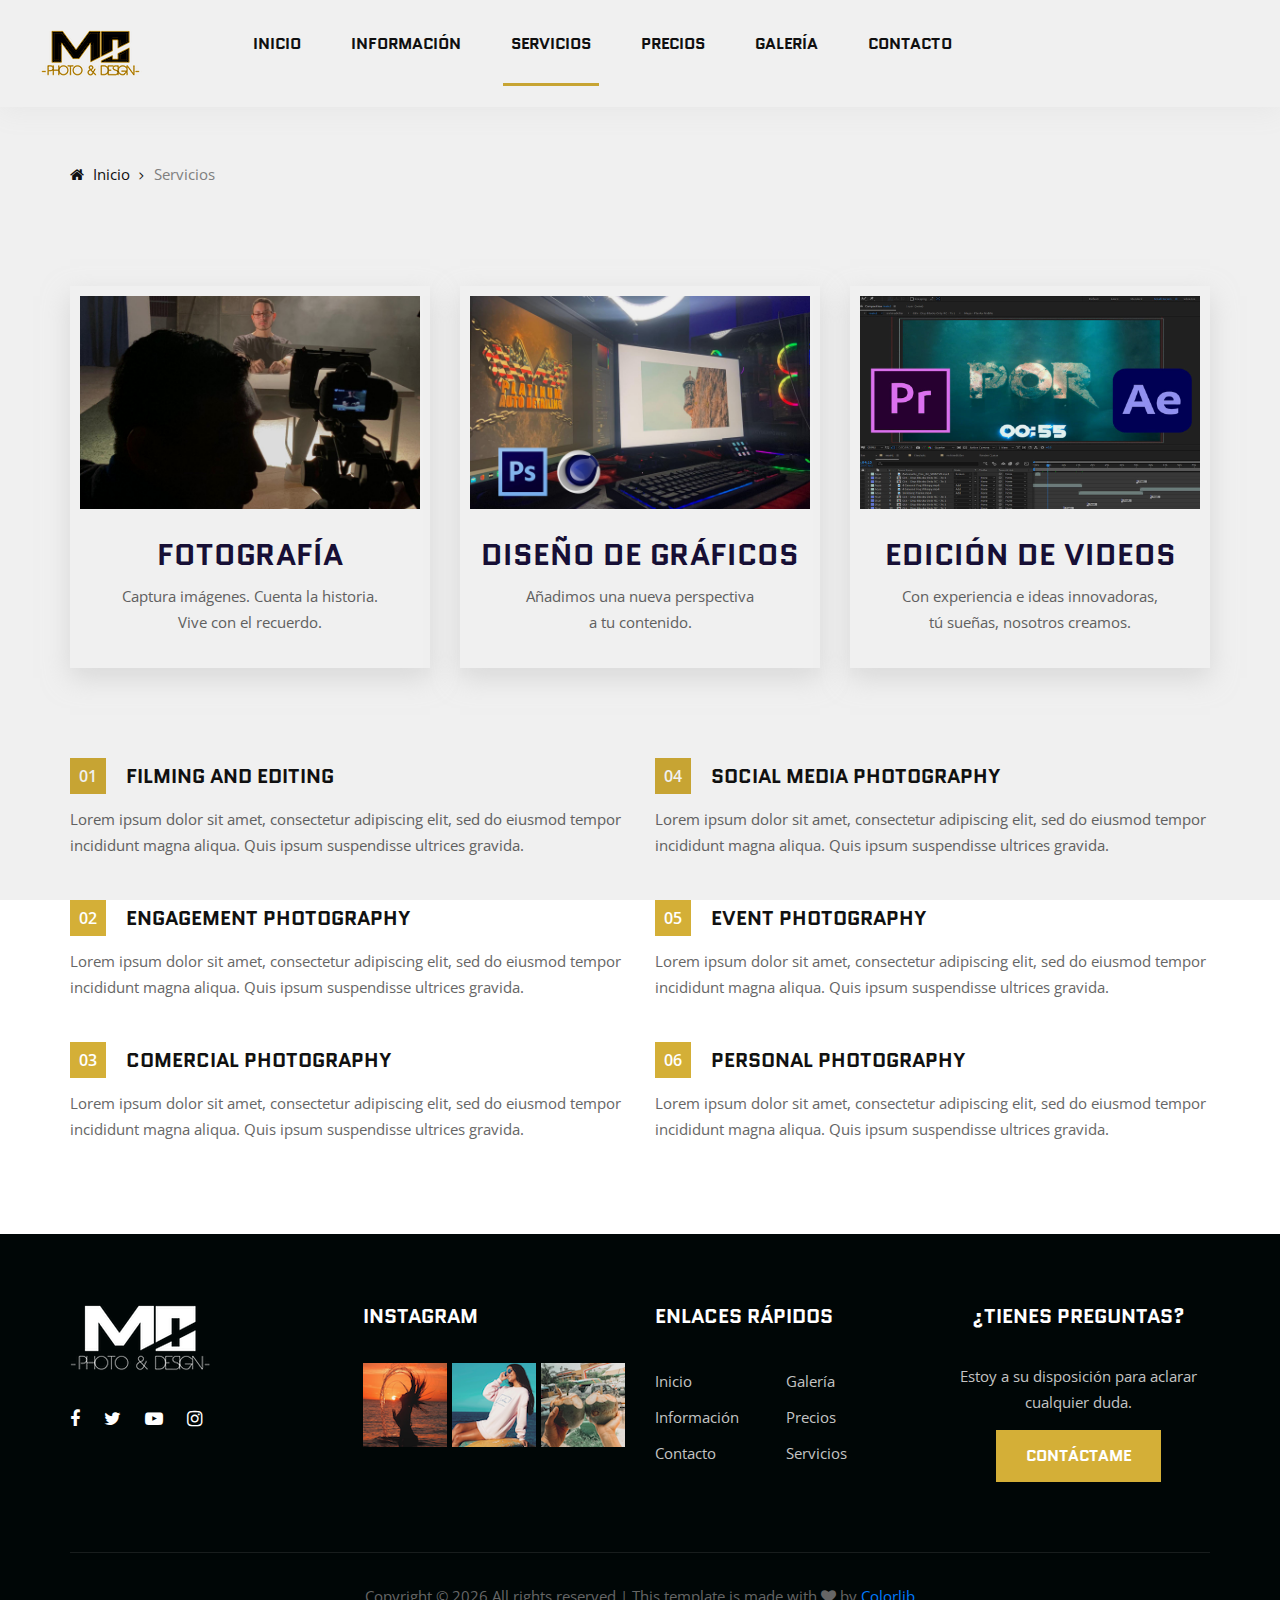
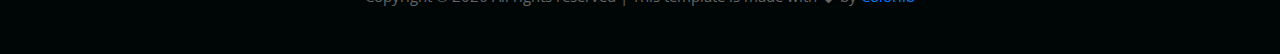
<file: servicios.html>
<!DOCTYPE html>
<html lang="es">

<head>
  <meta charset="UTF-8">
  <meta name="description" content="Fotografía, Gráficos y Mucho Más.">
  <meta name="keywords" content="creative, html, fotografia, diseño gráfico, stream">
  <meta name="viewport" content="width=device-width, initial-scale=1.0">
  <meta http-equiv="X-UA-Compatible" content="ie=edge">
  <title>MC Photo & Designs</title>
  <link rel="icon" href="img/icon.png">

  <!-- Google Font -->
  <link href="https://fonts.googleapis.com/css?family=Quantico:400,700&display=swap" rel="stylesheet" />
  <link href="https://fonts.googleapis.com/css?family=Open+Sans:400,600,700&display=swap" rel="stylesheet" />

  <!-- Css Styles -->
  <link rel="stylesheet" href="css/bootstrap.min.css" type="text/css" />
  <link rel="stylesheet" href="css/font-awesome.min.css" type="text/css" />
  <link rel="stylesheet" href="css/elegant-icons.css" type="text/css" />
  <link rel="stylesheet" href="css/owl.carousel.min.css" type="text/css" />
  <link rel="stylesheet" href="css/magnific-popup.css" type="text/css" />
  <link rel="stylesheet" href="css/slicknav.min.css" type="text/css" />
  <link rel="stylesheet" href="css/style.css" type="text/css" />
</head>

<body>
  <!-- Page Preloder -->
  <div id="preloder">
    <div class="loader"></div>
  </div>

  <!-- Header Section Begin -->
  <header class="header-section header-normal">
    <div class="container-fluid">
      <div class="row">
        <div class="col-lg-12">
          <div class="logo">
            <a href="./index.html">
              <img src="img/mcphotodesign-logo.png" alt="" />
            </a>
          </div>
          <nav class="nav-menu mobile-menu">
            <ul>
              <li><a href="./index.html">Inicio</a></li>
              <li><a href="./informacion.html">Información</a></li>
              <li class="active"><a href="./servicios.html">Servicios</a></li>
              <li><a href="./precios.html">Precios</a></li>
              <li><a href="./galeria.html">Galería</a></li>
              <li><a href="./contacto.html">Contacto</a></li>
            </ul>
          </nav>
          <div id="mobile-menu-wrap"></div>
        </div>
      </div>
    </div>
  </header>
  <!-- Header End -->

  <!-- Breadcrumb Begin -->
  <div class="breadcrumb-option spad">
    <div class="container">
      <div class="row">
        <div class="col-lg-12">
          <div class="bo-links">
            <a href="./index.html"><i class="fa fa-home"></i> Inicio</a>
            <span>Servicios</span>
          </div>
        </div>
      </div>
    </div>
  </div>
  <!-- Breadcrumb End -->

  <!-- Services Section Begin -->
  <section class="services-section services-normal spad">
    <div class="container">
      <div class="row">
        <div class="col-lg-4 col-md-6 col-sm-6">
          <div class="services-item">
            <img src="img/services/photography.jpg" alt="" />
            <h3>Fotografía</h3>
            <p>Captura imágenes. Cuenta la historia.<br>Vive con el recuerdo.</p>
          </div>
        </div>
        <div class="col-lg-4 col-md-6 col-sm-6">
          <div class="services-item">
            <img src="img/services/graphicsdesign.jpg" alt="" />
            <h3>Diseño de Gráficos</h3>
            <p>Añadimos una nueva perspectiva<br>a tu contenido.</p>
          </div>
        </div>
        <div class="col-lg-4 col-md-6 col-sm-6">
          <div class="services-item">
            <img src="img/services/premierepro.jpg" alt="" />
            <h3>Edición de Videos</h3>
            <p>Con experiencia e ideas innovadoras,<br>tú sueñas, nosotros creamos.</p>
          </div>
        </div>
      </div>
    </div>
  </section>
  <!-- Services Section End -->

  <!-- Services Option Section Begin -->
  <section class="services-option">
    <div class="container">
      <div class="row">
        <div class="col-lg-6">
          <div class="so-item">
            <div class="so-title">
              <div class="so-number">01</div>
              <h5>Filming and Editing</h5>
            </div>
            <p>
              Lorem ipsum dolor sit amet, consectetur adipiscing elit, sed do
              eiusmod tempor incididunt magna aliqua. Quis ipsum suspendisse
              ultrices gravida.
            </p>
          </div>
          <div class="so-item">
            <div class="so-title">
              <div class="so-number">02</div>
              <h5>Engagement photography</h5>
            </div>
            <p>
              Lorem ipsum dolor sit amet, consectetur adipiscing elit, sed do
              eiusmod tempor incididunt magna aliqua. Quis ipsum suspendisse
              ultrices gravida.
            </p>
          </div>
          <div class="so-item">
            <div class="so-title">
              <div class="so-number">03</div>
              <h5>Comercial photography</h5>
            </div>
            <p>
              Lorem ipsum dolor sit amet, consectetur adipiscing elit, sed do
              eiusmod tempor incididunt magna aliqua. Quis ipsum suspendisse
              ultrices gravida.
            </p>
          </div>
        </div>
        <div class="col-lg-6">
          <div class="so-item">
            <div class="so-title">
              <div class="so-number">04</div>
              <h5>Social media photography</h5>
            </div>
            <p>
              Lorem ipsum dolor sit amet, consectetur adipiscing elit, sed do
              eiusmod tempor incididunt magna aliqua. Quis ipsum suspendisse
              ultrices gravida.
            </p>
          </div>
          <div class="so-item">
            <div class="so-title">
              <div class="so-number">05</div>
              <h5>Event Photography</h5>
            </div>
            <p>
              Lorem ipsum dolor sit amet, consectetur adipiscing elit, sed do
              eiusmod tempor incididunt magna aliqua. Quis ipsum suspendisse
              ultrices gravida.
            </p>
          </div>
          <div class="so-item">
            <div class="so-title">
              <div class="so-number">06</div>
              <h5>personal photography</h5>
            </div>
            <p>
              Lorem ipsum dolor sit amet, consectetur adipiscing elit, sed do
              eiusmod tempor incididunt magna aliqua. Quis ipsum suspendisse
              ultrices gravida.
            </p>
          </div>
        </div>
      </div>
    </div>
  </section>
  <!-- Services Option Section End -->

  <!-- Footer Section Begin -->
  <footer class="footer-section">
    <div class="container">
      <div class="row">
        <div class="col-lg-3 col-md-6 col-sm-6">
          <div class="fs-about">
            <div class="fa-logo">
              <a href="#">
                <img src="img/mc-logo.png" alt="">
              </a>
            </div>
            <div class="fa-social">
              <a href="https://www.facebook.com/THESHOTSHD/?view_public_for=107059380685208" target="_blank"><i
                  class="fa fa-facebook"></i></a>
              <a href="https://twitter.com/IMSHOTSHD?s=12" target="_blank"><i class="fa fa-twitter"></i></a>
              <a href="https://www.youtube.com/user/TheSHoTsHD" target="_blank"><i class="fa fa-youtube-play"></i></a>
              <a href="https://www.instagram.com/misaelcruzpr/" target="_blank"><i class="fa fa-instagram"></i></a>
            </div>
          </div>
        </div>
        <div class="col-lg-3 col-md-6 col-sm-6">
          <div class="fs-widget">
            <h5>Instagram</h5>
            <div class="fw-instagram">
              <img src="img/instagram/instagram-1.jpg" alt="">
              <img src="img/instagram/instagram-2.jpg" alt="">
              <img src="img/instagram/instagram-3.jpg" alt="">
            </div>
          </div>
        </div>
        <div class="col-lg-3 col-md-6 col-sm-6">
          <div class="fs-widget">
            <h5>Enlaces Rápidos</h5>
            <ul>
              <li><a href="./index.html">Inicio</a></li>
              <li><a href="./informacion.html">Información</a></li>
              <li><a href="./contacto.html">Contacto</a></li>
            </ul>
            <ul>
              <li><a href="./galeria.html">Galería</a></li>
              <li><a href="./precios.html">Precios</a></li>
              <li><a href="./servicios.html">Servicios</a></li>
            </ul>
          </div>
        </div>
        <div class="col-lg-3 col-md-6 col-sm-6">
          <div class="fs-widget">
            <h5 style="text-align: center;">¿Tienes Preguntas?</h5>
            <p style="text-align: center;">Estoy a su disposición para aclarar cualquier duda.</p>
            <div style="text-align: center;">
              <a href="./contacto.html" class="primary-btn">Contáctame</a>
            </div>
          </div>
        </div>
        <div class="col-lg-12">
          <div class="copyright-text">
            <p>
              <!-- Link back to Colorlib can't be removed. Template is licensed under CC BY 3.0. -->
              Copyright &copy;
              <script>document.write(new Date().getFullYear());</script> All rights reserved | This
              template is made with <i class="fa fa-heart" aria-hidden="true"></i> by <a href="https://colorlib.com"
                target="_blank">Colorlib</a>
              <!-- Link back to Colorlib can't be removed. Template is licensed under CC BY 3.0. -->
            </p>
          </div>
        </div>
      </div>
    </div>
  </footer>
  <!-- Footer Section End -->

  <!-- Search model Begin -->
  <div class="search-model">
    <div class="h-100 d-flex align-items-center justify-content-center">
      <div class="search-close-switch">+</div>
      <form class="search-model-form">
        <input type="text" id="search-input" placeholder="Search here....." />
      </form>
    </div>
  </div>
  <!-- Search model end -->

  <!-- Js Plugins -->
  <script src="js/jquery-3.3.1.min.js"></script>
  <script src="js/bootstrap.min.js"></script>
  <script src="js/jquery.magnific-popup.min.js"></script>
  <script src="js/isotope.pkgd.min.js"></script>
  <script src="js/masonry.pkgd.min.js"></script>
  <script src="js/jquery.slicknav.js"></script>
  <script src="js/owl.carousel.min.js"></script>
  <script src="js/main.js"></script>
</body>

</html>
</file>
<file: css/elegant-icons.css>
@font-face {
	font-family: 'ElegantIcons';
	src:url('../fonts/ElegantIcons.eot');
	src:url('../fonts/ElegantIcons.eot?#iefix') format('embedded-opentype'),
		url('../fonts/ElegantIcons.woff') format('woff'),
		url('../fonts/ElegantIcons.ttf') format('truetype'),
		url('../fonts/ElegantIcons.svg#ElegantIcons') format('svg');
	font-weight: normal;
	font-style: normal;
}

/* Use the following CSS code if you want to use data attributes for inserting your icons */
[data-icon]:before {
	font-family: 'ElegantIcons';
	content: attr(data-icon);
	speak: none;
	font-weight: normal;
	font-variant: normal;
	text-transform: none;
	line-height: 1;
	-webkit-font-smoothing: antialiased;
	-moz-osx-font-smoothing: grayscale;
}

/* Use the following CSS code if you want to have a class per icon */
/*
Instead of a list of all class selectors,
you can use the generic selector below, but it's slower:
[class*="your-class-prefix"] {
*/
.arrow_up, .arrow_down, .arrow_left, .arrow_right, .arrow_left-up, .arrow_right-up, .arrow_right-down, .arrow_left-down, .arrow-up-down, .arrow_up-down_alt, .arrow_left-right_alt, .arrow_left-right, .arrow_expand_alt2, .arrow_expand_alt, .arrow_condense, .arrow_expand, .arrow_move, .arrow_carrot-up, .arrow_carrot-down, .arrow_carrot-left, .arrow_carrot-right, .arrow_carrot-2up, .arrow_carrot-2down, .arrow_carrot-2left, .arrow_carrot-2right, .arrow_carrot-up_alt2, .arrow_carrot-down_alt2, .arrow_carrot-left_alt2, .arrow_carrot-right_alt2, .arrow_carrot-2up_alt2, .arrow_carrot-2down_alt2, .arrow_carrot-2left_alt2, .arrow_carrot-2right_alt2, .arrow_triangle-up, .arrow_triangle-down, .arrow_triangle-left, .arrow_triangle-right, .arrow_triangle-up_alt2, .arrow_triangle-down_alt2, .arrow_triangle-left_alt2, .arrow_triangle-right_alt2, .arrow_back, .icon_minus-06, .icon_plus, .icon_close, .icon_check, .icon_minus_alt2, .icon_plus_alt2, .icon_close_alt2, .icon_check_alt2, .icon_zoom-out_alt, .icon_zoom-in_alt, .icon_search, .icon_box-empty, .icon_box-selected, .icon_minus-box, .icon_plus-box, .icon_box-checked, .icon_circle-empty, .icon_circle-slelected, .icon_stop_alt2, .icon_stop, .icon_pause_alt2, .icon_pause, .icon_menu, .icon_menu-square_alt2, .icon_menu-circle_alt2, .icon_ul, .icon_ol, .icon_adjust-horiz, .icon_adjust-vert, .icon_document_alt, .icon_documents_alt, .icon_pencil, .icon_pencil-edit_alt, .icon_pencil-edit, .icon_folder-alt, .icon_folder-open_alt, .icon_folder-add_alt, .icon_info_alt, .icon_error-oct_alt, .icon_error-circle_alt, .icon_error-triangle_alt, .icon_question_alt2, .icon_question, .icon_comment_alt, .icon_chat_alt, .icon_vol-mute_alt, .icon_volume-low_alt, .icon_volume-high_alt, .icon_quotations, .icon_quotations_alt2, .icon_clock_alt, .icon_lock_alt, .icon_lock-open_alt, .icon_key_alt, .icon_cloud_alt, .icon_cloud-upload_alt, .icon_cloud-download_alt, .icon_image, .icon_images, .icon_lightbulb_alt, .icon_gift_alt, .icon_house_alt, .icon_genius, .icon_mobile, .icon_tablet, .icon_laptop, .icon_desktop, .icon_camera_alt, .icon_mail_alt, .icon_cone_alt, .icon_ribbon_alt, .icon_bag_alt, .icon_creditcard, .icon_cart_alt, .icon_paperclip, .icon_tag_alt, .icon_tags_alt, .icon_trash_alt, .icon_cursor_alt, .icon_mic_alt, .icon_compass_alt, .icon_pin_alt, .icon_pushpin_alt, .icon_map_alt, .icon_drawer_alt, .icon_toolbox_alt, .icon_book_alt, .icon_calendar, .icon_film, .icon_table, .icon_contacts_alt, .icon_headphones, .icon_lifesaver, .icon_piechart, .icon_refresh, .icon_link_alt, .icon_link, .icon_loading, .icon_blocked, .icon_archive_alt, .icon_heart_alt, .icon_star_alt, .icon_star-half_alt, .icon_star, .icon_star-half, .icon_tools, .icon_tool, .icon_cog, .icon_cogs, .arrow_up_alt, .arrow_down_alt, .arrow_left_alt, .arrow_right_alt, .arrow_left-up_alt, .arrow_right-up_alt, .arrow_right-down_alt, .arrow_left-down_alt, .arrow_condense_alt, .arrow_expand_alt3, .arrow_carrot_up_alt, .arrow_carrot-down_alt, .arrow_carrot-left_alt, .arrow_carrot-right_alt, .arrow_carrot-2up_alt, .arrow_carrot-2dwnn_alt, .arrow_carrot-2left_alt, .arrow_carrot-2right_alt, .arrow_triangle-up_alt, .arrow_triangle-down_alt, .arrow_triangle-left_alt, .arrow_triangle-right_alt, .icon_minus_alt, .icon_plus_alt, .icon_close_alt, .icon_check_alt, .icon_zoom-out, .icon_zoom-in, .icon_stop_alt, .icon_menu-square_alt, .icon_menu-circle_alt, .icon_document, .icon_documents, .icon_pencil_alt, .icon_folder, .icon_folder-open, .icon_folder-add, .icon_folder_upload, .icon_folder_download, .icon_info, .icon_error-circle, .icon_error-oct, .icon_error-triangle, .icon_question_alt, .icon_comment, .icon_chat, .icon_vol-mute, .icon_volume-low, .icon_volume-high, .icon_quotations_alt, .icon_clock, .icon_lock, .icon_lock-open, .icon_key, .icon_cloud, .icon_cloud-upload, .icon_cloud-download, .icon_lightbulb, .icon_gift, .icon_house, .icon_camera, .icon_mail, .icon_cone, .icon_ribbon, .icon_bag, .icon_cart, .icon_tag, .icon_tags, .icon_trash, .icon_cursor, .icon_mic, .icon_compass, .icon_pin, .icon_pushpin, .icon_map, .icon_drawer, .icon_toolbox, .icon_book, .icon_contacts, .icon_archive, .icon_heart, .icon_profile, .icon_group, .icon_grid-2x2, .icon_grid-3x3, .icon_music, .icon_pause_alt, .icon_phone, .icon_upload, .icon_download, .social_facebook, .social_twitter, .social_pinterest, .social_googleplus, .social_tumblr, .social_tumbleupon, .social_wordpress, .social_instagram, .social_dribbble, .social_vimeo, .social_linkedin, .social_rss, .social_deviantart, .social_share, .social_myspace, .social_skype, .social_youtube, .social_picassa, .social_googledrive, .social_flickr, .social_blogger, .social_spotify, .social_delicious, .social_facebook_circle, .social_twitter_circle, .social_pinterest_circle, .social_googleplus_circle, .social_tumblr_circle, .social_stumbleupon_circle, .social_wordpress_circle, .social_instagram_circle, .social_dribbble_circle, .social_vimeo_circle, .social_linkedin_circle, .social_rss_circle, .social_deviantart_circle, .social_share_circle, .social_myspace_circle, .social_skype_circle, .social_youtube_circle, .social_picassa_circle, .social_googledrive_alt2, .social_flickr_circle, .social_blogger_circle, .social_spotify_circle, .social_delicious_circle, .social_facebook_square, .social_twitter_square, .social_pinterest_square, .social_googleplus_square, .social_tumblr_square, .social_stumbleupon_square, .social_wordpress_square, .social_instagram_square, .social_dribbble_square, .social_vimeo_square, .social_linkedin_square, .social_rss_square, .social_deviantart_square, .social_share_square, .social_myspace_square, .social_skype_square, .social_youtube_square, .social_picassa_square, .social_googledrive_square, .social_flickr_square, .social_blogger_square, .social_spotify_square, .social_delicious_square, .icon_printer, .icon_calulator, .icon_building, .icon_floppy, .icon_drive, .icon_search-2, .icon_id, .icon_id-2, .icon_puzzle, .icon_like, .icon_dislike, .icon_mug, .icon_currency, .icon_wallet, .icon_pens, .icon_easel, .icon_flowchart, .icon_datareport, .icon_briefcase, .icon_shield, .icon_percent, .icon_globe, .icon_globe-2, .icon_target, .icon_hourglass, .icon_balance, .icon_rook, .icon_printer-alt, .icon_calculator_alt, .icon_building_alt, .icon_floppy_alt, .icon_drive_alt, .icon_search_alt, .icon_id_alt, .icon_id-2_alt, .icon_puzzle_alt, .icon_like_alt, .icon_dislike_alt, .icon_mug_alt, .icon_currency_alt, .icon_wallet_alt, .icon_pens_alt, .icon_easel_alt, .icon_flowchart_alt, .icon_datareport_alt, .icon_briefcase_alt, .icon_shield_alt, .icon_percent_alt, .icon_globe_alt, .icon_clipboard {
	font-family: 'ElegantIcons';
	speak: none;
	font-style: normal;
	font-weight: normal;
	font-variant: normal;
	text-transform: none;
	line-height: 1;
	-webkit-font-smoothing: antialiased;
}
.arrow_up:before {
	content: "\21";
}
.arrow_down:before {
	content: "\22";
}
.arrow_left:before {
	content: "\23";
}
.arrow_right:before {
	content: "\24";
}
.arrow_left-up:before {
	content: "\25";
}
.arrow_right-up:before {
	content: "\26";
}
.arrow_right-down:before {
	content: "\27";
}
.arrow_left-down:before {
	content: "\28";
}
.arrow-up-down:before {
	content: "\29";
}
.arrow_up-down_alt:before {
	content: "\2a";
}
.arrow_left-right_alt:before {
	content: "\2b";
}
.arrow_left-right:before {
	content: "\2c";
}
.arrow_expand_alt2:before {
	content: "\2d";
}
.arrow_expand_alt:before {
	content: "\2e";
}
.arrow_condense:before {
	content: "\2f";
}
.arrow_expand:before {
	content: "\30";
}
.arrow_move:before {
	content: "\31";
}
.arrow_carrot-up:before {
	content: "\32";
}
.arrow_carrot-down:before {
	content: "\33";
}
.arrow_carrot-left:before {
	content: "\34";
}
.arrow_carrot-right:before {
	content: "\35";
}
.arrow_carrot-2up:before {
	content: "\36";
}
.arrow_carrot-2down:before {
	content: "\37";
}
.arrow_carrot-2left:before {
	content: "\38";
}
.arrow_carrot-2right:before {
	content: "\39";
}
.arrow_carrot-up_alt2:before {
	content: "\3a";
}
.arrow_carrot-down_alt2:before {
	content: "\3b";
}
.arrow_carrot-left_alt2:before {
	content: "\3c";
}
.arrow_carrot-right_alt2:before {
	content: "\3d";
}
.arrow_carrot-2up_alt2:before {
	content: "\3e";
}
.arrow_carrot-2down_alt2:before {
	content: "\3f";
}
.arrow_carrot-2left_alt2:before {
	content: "\40";
}
.arrow_carrot-2right_alt2:before {
	content: "\41";
}
.arrow_triangle-up:before {
	content: "\42";
}
.arrow_triangle-down:before {
	content: "\43";
}
.arrow_triangle-left:before {
	content: "\44";
}
.arrow_triangle-right:before {
	content: "\45";
}
.arrow_triangle-up_alt2:before {
	content: "\46";
}
.arrow_triangle-down_alt2:before {
	content: "\47";
}
.arrow_triangle-left_alt2:before {
	content: "\48";
}
.arrow_triangle-right_alt2:before {
	content: "\49";
}
.arrow_back:before {
	content: "\4a";
}
.icon_minus-06:before {
	content: "\4b";
}
.icon_plus:before {
	content: "\4c";
}
.icon_close:before {
	content: "\4d";
}
.icon_check:before {
	content: "\4e";
}
.icon_minus_alt2:before {
	content: "\4f";
}
.icon_plus_alt2:before {
	content: "\50";
}
.icon_close_alt2:before {
	content: "\51";
}
.icon_check_alt2:before {
	content: "\52";
}
.icon_zoom-out_alt:before {
	content: "\53";
}
.icon_zoom-in_alt:before {
	content: "\54";
}
.icon_search:before {
	content: "\55";
}
.icon_box-empty:before {
	content: "\56";
}
.icon_box-selected:before {
	content: "\57";
}
.icon_minus-box:before {
	content: "\58";
}
.icon_plus-box:before {
	content: "\59";
}
.icon_box-checked:before {
	content: "\5a";
}
.icon_circle-empty:before {
	content: "\5b";
}
.icon_circle-slelected:before {
	content: "\5c";
}
.icon_stop_alt2:before {
	content: "\5d";
}
.icon_stop:before {
	content: "\5e";
}
.icon_pause_alt2:before {
	content: "\5f";
}
.icon_pause:before {
	content: "\60";
}
.icon_menu:before {
	content: "\61";
}
.icon_menu-square_alt2:before {
	content: "\62";
}
.icon_menu-circle_alt2:before {
	content: "\63";
}
.icon_ul:before {
	content: "\64";
}
.icon_ol:before {
	content: "\65";
}
.icon_adjust-horiz:before {
	content: "\66";
}
.icon_adjust-vert:before {
	content: "\67";
}
.icon_document_alt:before {
	content: "\68";
}
.icon_documents_alt:before {
	content: "\69";
}
.icon_pencil:before {
	content: "\6a";
}
.icon_pencil-edit_alt:before {
	content: "\6b";
}
.icon_pencil-edit:before {
	content: "\6c";
}
.icon_folder-alt:before {
	content: "\6d";
}
.icon_folder-open_alt:before {
	content: "\6e";
}
.icon_folder-add_alt:before {
	content: "\6f";
}
.icon_info_alt:before {
	content: "\70";
}
.icon_error-oct_alt:before {
	content: "\71";
}
.icon_error-circle_alt:before {
	content: "\72";
}
.icon_error-triangle_alt:before {
	content: "\73";
}
.icon_question_alt2:before {
	content: "\74";
}
.icon_question:before {
	content: "\75";
}
.icon_comment_alt:before {
	content: "\76";
}
.icon_chat_alt:before {
	content: "\77";
}
.icon_vol-mute_alt:before {
	content: "\78";
}
.icon_volume-low_alt:before {
	content: "\79";
}
.icon_volume-high_alt:before {
	content: "\7a";
}
.icon_quotations:before {
	content: "\7b";
}
.icon_quotations_alt2:before {
	content: "\7c";
}
.icon_clock_alt:before {
	content: "\7d";
}
.icon_lock_alt:before {
	content: "\7e";
}
.icon_lock-open_alt:before {
	content: "\e000";
}
.icon_key_alt:before {
	content: "\e001";
}
.icon_cloud_alt:before {
	content: "\e002";
}
.icon_cloud-upload_alt:before {
	content: "\e003";
}
.icon_cloud-download_alt:before {
	content: "\e004";
}
.icon_image:before {
	content: "\e005";
}
.icon_images:before {
	content: "\e006";
}
.icon_lightbulb_alt:before {
	content: "\e007";
}
.icon_gift_alt:before {
	content: "\e008";
}
.icon_house_alt:before {
	content: "\e009";
}
.icon_genius:before {
	content: "\e00a";
}
.icon_mobile:before {
	content: "\e00b";
}
.icon_tablet:before {
	content: "\e00c";
}
.icon_laptop:before {
	content: "\e00d";
}
.icon_desktop:before {
	content: "\e00e";
}
.icon_camera_alt:before {
	content: "\e00f";
}
.icon_mail_alt:before {
	content: "\e010";
}
.icon_cone_alt:before {
	content: "\e011";
}
.icon_ribbon_alt:before {
	content: "\e012";
}
.icon_bag_alt:before {
	content: "\e013";
}
.icon_creditcard:before {
	content: "\e014";
}
.icon_cart_alt:before {
	content: "\e015";
}
.icon_paperclip:before {
	content: "\e016";
}
.icon_tag_alt:before {
	content: "\e017";
}
.icon_tags_alt:before {
	content: "\e018";
}
.icon_trash_alt:before {
	content: "\e019";
}
.icon_cursor_alt:before {
	content: "\e01a";
}
.icon_mic_alt:before {
	content: "\e01b";
}
.icon_compass_alt:before {
	content: "\e01c";
}
.icon_pin_alt:before {
	content: "\e01d";
}
.icon_pushpin_alt:before {
	content: "\e01e";
}
.icon_map_alt:before {
	content: "\e01f";
}
.icon_drawer_alt:before {
	content: "\e020";
}
.icon_toolbox_alt:before {
	content: "\e021";
}
.icon_book_alt:before {
	content: "\e022";
}
.icon_calendar:before {
	content: "\e023";
}
.icon_film:before {
	content: "\e024";
}
.icon_table:before {
	content: "\e025";
}
.icon_contacts_alt:before {
	content: "\e026";
}
.icon_headphones:before {
	content: "\e027";
}
.icon_lifesaver:before {
	content: "\e028";
}
.icon_piechart:before {
	content: "\e029";
}
.icon_refresh:before {
	content: "\e02a";
}
.icon_link_alt:before {
	content: "\e02b";
}
.icon_link:before {
	content: "\e02c";
}
.icon_loading:before {
	content: "\e02d";
}
.icon_blocked:before {
	content: "\e02e";
}
.icon_archive_alt:before {
	content: "\e02f";
}
.icon_heart_alt:before {
	content: "\e030";
}
.icon_star_alt:before {
	content: "\e031";
}
.icon_star-half_alt:before {
	content: "\e032";
}
.icon_star:before {
	content: "\e033";
}
.icon_star-half:before {
	content: "\e034";
}
.icon_tools:before {
	content: "\e035";
}
.icon_tool:before {
	content: "\e036";
}
.icon_cog:before {
	content: "\e037";
}
.icon_cogs:before {
	content: "\e038";
}
.arrow_up_alt:before {
	content: "\e039";
}
.arrow_down_alt:before {
	content: "\e03a";
}
.arrow_left_alt:before {
	content: "\e03b";
}
.arrow_right_alt:before {
	content: "\e03c";
}
.arrow_left-up_alt:before {
	content: "\e03d";
}
.arrow_right-up_alt:before {
	content: "\e03e";
}
.arrow_right-down_alt:before {
	content: "\e03f";
}
.arrow_left-down_alt:before {
	content: "\e040";
}
.arrow_condense_alt:before {
	content: "\e041";
}
.arrow_expand_alt3:before {
	content: "\e042";
}
.arrow_carrot_up_alt:before {
	content: "\e043";
}
.arrow_carrot-down_alt:before {
	content: "\e044";
}
.arrow_carrot-left_alt:before {
	content: "\e045";
}
.arrow_carrot-right_alt:before {
	content: "\e046";
}
.arrow_carrot-2up_alt:before {
	content: "\e047";
}
.arrow_carrot-2dwnn_alt:before {
	content: "\e048";
}
.arrow_carrot-2left_alt:before {
	content: "\e049";
}
.arrow_carrot-2right_alt:before {
	content: "\e04a";
}
.arrow_triangle-up_alt:before {
	content: "\e04b";
}
.arrow_triangle-down_alt:before {
	content: "\e04c";
}
.arrow_triangle-left_alt:before {
	content: "\e04d";
}
.arrow_triangle-right_alt:before {
	content: "\e04e";
}
.icon_minus_alt:before {
	content: "\e04f";
}
.icon_plus_alt:before {
	content: "\e050";
}
.icon_close_alt:before {
	content: "\e051";
}
.icon_check_alt:before {
	content: "\e052";
}
.icon_zoom-out:before {
	content: "\e053";
}
.icon_zoom-in:before {
	content: "\e054";
}
.icon_stop_alt:before {
	content: "\e055";
}
.icon_menu-square_alt:before {
	content: "\e056";
}
.icon_menu-circle_alt:before {
	content: "\e057";
}
.icon_document:before {
	content: "\e058";
}
.icon_documents:before {
	content: "\e059";
}
.icon_pencil_alt:before {
	content: "\e05a";
}
.icon_folder:before {
	content: "\e05b";
}
.icon_folder-open:before {
	content: "\e05c";
}
.icon_folder-add:before {
	content: "\e05d";
}
.icon_folder_upload:before {
	content: "\e05e";
}
.icon_folder_download:before {
	content: "\e05f";
}
.icon_info:before {
	content: "\e060";
}
.icon_error-circle:before {
	content: "\e061";
}
.icon_error-oct:before {
	content: "\e062";
}
.icon_error-triangle:before {
	content: "\e063";
}
.icon_question_alt:before {
	content: "\e064";
}
.icon_comment:before {
	content: "\e065";
}
.icon_chat:before {
	content: "\e066";
}
.icon_vol-mute:before {
	content: "\e067";
}
.icon_volume-low:before {
	content: "\e068";
}
.icon_volume-high:before {
	content: "\e069";
}
.icon_quotations_alt:before {
	content: "\e06a";
}
.icon_clock:before {
	content: "\e06b";
}
.icon_lock:before {
	content: "\e06c";
}
.icon_lock-open:before {
	content: "\e06d";
}
.icon_key:before {
	content: "\e06e";
}
.icon_cloud:before {
	content: "\e06f";
}
.icon_cloud-upload:before {
	content: "\e070";
}
.icon_cloud-download:before {
	content: "\e071";
}
.icon_lightbulb:before {
	content: "\e072";
}
.icon_gift:before {
	content: "\e073";
}
.icon_house:before {
	content: "\e074";
}
.icon_camera:before {
	content: "\e075";
}
.icon_mail:before {
	content: "\e076";
}
.icon_cone:before {
	content: "\e077";
}
.icon_ribbon:before {
	content: "\e078";
}
.icon_bag:before {
	content: "\e079";
}
.icon_cart:before {
	content: "\e07a";
}
.icon_tag:before {
	content: "\e07b";
}
.icon_tags:before {
	content: "\e07c";
}
.icon_trash:before {
	content: "\e07d";
}
.icon_cursor:before {
	content: "\e07e";
}
.icon_mic:before {
	content: "\e07f";
}
.icon_compass:before {
	content: "\e080";
}
.icon_pin:before {
	content: "\e081";
}
.icon_pushpin:before {
	content: "\e082";
}
.icon_map:before {
	content: "\e083";
}
.icon_drawer:before {
	content: "\e084";
}
.icon_toolbox:before {
	content: "\e085";
}
.icon_book:before {
	content: "\e086";
}
.icon_contacts:before {
	content: "\e087";
}
.icon_archive:before {
	content: "\e088";
}
.icon_heart:before {
	content: "\e089";
}
.icon_profile:before {
	content: "\e08a";
}
.icon_group:before {
	content: "\e08b";
}
.icon_grid-2x2:before {
	content: "\e08c";
}
.icon_grid-3x3:before {
	content: "\e08d";
}
.icon_music:before {
	content: "\e08e";
}
.icon_pause_alt:before {
	content: "\e08f";
}
.icon_phone:before {
	content: "\e090";
}
.icon_upload:before {
	content: "\e091";
}
.icon_download:before {
	content: "\e092";
}
.social_facebook:before {
	content: "\e093";
}
.social_twitter:before {
	content: "\e094";
}
.social_pinterest:before {
	content: "\e095";
}
.social_googleplus:before {
	content: "\e096";
}
.social_tumblr:before {
	content: "\e097";
}
.social_tumbleupon:before {
	content: "\e098";
}
.social_wordpress:before {
	content: "\e099";
}
.social_instagram:before {
	content: "\e09a";
}
.social_dribbble:before {
	content: "\e09b";
}
.social_vimeo:before {
	content: "\e09c";
}
.social_linkedin:before {
	content: "\e09d";
}
.social_rss:before {
	content: "\e09e";
}
.social_deviantart:before {
	content: "\e09f";
}
.social_share:before {
	content: "\e0a0";
}
.social_myspace:before {
	content: "\e0a1";
}
.social_skype:before {
	content: "\e0a2";
}
.social_youtube:before {
	content: "\e0a3";
}
.social_picassa:before {
	content: "\e0a4";
}
.social_googledrive:before {
	content: "\e0a5";
}
.social_flickr:before {
	content: "\e0a6";
}
.social_blogger:before {
	content: "\e0a7";
}
.social_spotify:before {
	content: "\e0a8";
}
.social_delicious:before {
	content: "\e0a9";
}
.social_facebook_circle:before {
	content: "\e0aa";
}
.social_twitter_circle:before {
	content: "\e0ab";
}
.social_pinterest_circle:before {
	content: "\e0ac";
}
.social_googleplus_circle:before {
	content: "\e0ad";
}
.social_tumblr_circle:before {
	content: "\e0ae";
}
.social_stumbleupon_circle:before {
	content: "\e0af";
}
.social_wordpress_circle:before {
	content: "\e0b0";
}
.social_instagram_circle:before {
	content: "\e0b1";
}
.social_dribbble_circle:before {
	content: "\e0b2";
}
.social_vimeo_circle:before {
	content: "\e0b3";
}
.social_linkedin_circle:before {
	content: "\e0b4";
}
.social_rss_circle:before {
	content: "\e0b5";
}
.social_deviantart_circle:before {
	content: "\e0b6";
}
.social_share_circle:before {
	content: "\e0b7";
}
.social_myspace_circle:before {
	content: "\e0b8";
}
.social_skype_circle:before {
	content: "\e0b9";
}
.social_youtube_circle:before {
	content: "\e0ba";
}
.social_picassa_circle:before {
	content: "\e0bb";
}
.social_googledrive_alt2:before {
	content: "\e0bc";
}
.social_flickr_circle:before {
	content: "\e0bd";
}
.social_blogger_circle:before {
	content: "\e0be";
}
.social_spotify_circle:before {
	content: "\e0bf";
}
.social_delicious_circle:before {
	content: "\e0c0";
}
.social_facebook_square:before {
	content: "\e0c1";
}
.social_twitter_square:before {
	content: "\e0c2";
}
.social_pinterest_square:before {
	content: "\e0c3";
}
.social_googleplus_square:before {
	content: "\e0c4";
}
.social_tumblr_square:before {
	content: "\e0c5";
}
.social_stumbleupon_square:before {
	content: "\e0c6";
}
.social_wordpress_square:before {
	content: "\e0c7";
}
.social_instagram_square:before {
	content: "\e0c8";
}
.social_dribbble_square:before {
	content: "\e0c9";
}
.social_vimeo_square:before {
	content: "\e0ca";
}
.social_linkedin_square:before {
	content: "\e0cb";
}
.social_rss_square:before {
	content: "\e0cc";
}
.social_deviantart_square:before {
	content: "\e0cd";
}
.social_share_square:before {
	content: "\e0ce";
}
.social_myspace_square:before {
	content: "\e0cf";
}
.social_skype_square:before {
	content: "\e0d0";
}
.social_youtube_square:before {
	content: "\e0d1";
}
.social_picassa_square:before {
	content: "\e0d2";
}
.social_googledrive_square:before {
	content: "\e0d3";
}
.social_flickr_square:before {
	content: "\e0d4";
}
.social_blogger_square:before {
	content: "\e0d5";
}
.social_spotify_square:before {
	content: "\e0d6";
}
.social_delicious_square:before {
	content: "\e0d7";
}
.icon_printer:before {
	content: "\e103";
}
.icon_calulator:before {
	content: "\e0ee";
}
.icon_building:before {
	content: "\e0ef";
}
.icon_floppy:before {
	content: "\e0e8";
}
.icon_drive:before {
	content: "\e0ea";
}
.icon_search-2:before {
	content: "\e101";
}
.icon_id:before {
	content: "\e107";
}
.icon_id-2:before {
	content: "\e108";
}
.icon_puzzle:before {
	content: "\e102";
}
.icon_like:before {
	content: "\e106";
}
.icon_dislike:before {
	content: "\e0eb";
}
.icon_mug:before {
	content: "\e105";
}
.icon_currency:before {
	content: "\e0ed";
}
.icon_wallet:before {
	content: "\e100";
}
.icon_pens:before {
	content: "\e104";
}
.icon_easel:before {
	content: "\e0e9";
}
.icon_flowchart:before {
	content: "\e109";
}
.icon_datareport:before {
	content: "\e0ec";
}
.icon_briefcase:before {
	content: "\e0fe";
}
.icon_shield:before {
	content: "\e0f6";
}
.icon_percent:before {
	content: "\e0fb";
}
.icon_globe:before {
	content: "\e0e2";
}
.icon_globe-2:before {
	content: "\e0e3";
}
.icon_target:before {
	content: "\e0f5";
}
.icon_hourglass:before {
	content: "\e0e1";
}
.icon_balance:before {
	content: "\e0ff";
}
.icon_rook:before {
	content: "\e0f8";
}
.icon_printer-alt:before {
	content: "\e0fa";
}
.icon_calculator_alt:before {
	content: "\e0e7";
}
.icon_building_alt:before {
	content: "\e0fd";
}
.icon_floppy_alt:before {
	content: "\e0e4";
}
.icon_drive_alt:before {
	content: "\e0e5";
}
.icon_search_alt:before {
	content: "\e0f7";
}
.icon_id_alt:before {
	content: "\e0e0";
}
.icon_id-2_alt:before {
	content: "\e0fc";
}
.icon_puzzle_alt:before {
	content: "\e0f9";
}
.icon_like_alt:before {
	content: "\e0dd";
}
.icon_dislike_alt:before {
	content: "\e0f1";
}
.icon_mug_alt:before {
	content: "\e0dc";
}
.icon_currency_alt:before {
	content: "\e0f3";
}
.icon_wallet_alt:before {
	content: "\e0d8";
}
.icon_pens_alt:before {
	content: "\e0db";
}
.icon_easel_alt:before {
	content: "\e0f0";
}
.icon_flowchart_alt:before {
	content: "\e0df";
}
.icon_datareport_alt:before {
	content: "\e0f2";
}
.icon_briefcase_alt:before {
	content: "\e0f4";
}
.icon_shield_alt:before {
	content: "\e0d9";
}
.icon_percent_alt:before {
	content: "\e0da";
}
.icon_globe_alt:before {
	content: "\e0de";
}
.icon_clipboard:before {
	content: "\e0e6";
}


	.glyph {
		float: left;
		text-align: center;
		padding: .75em;
		margin: .4em 1.5em .75em 0;
		width: 6em;
text-shadow: none;
	}
        .glyph_big {
        font-size: 128px;
        color: #59c5dc;
        float: left;
        margin-right: 20px;
        }

        .glyph div { padding-bottom: 10px;}

	.glyph input {
		font-family: consolas, monospace;
		font-size: 12px;
		width: 100%;
		text-align: center;
		border: 0;
		box-shadow: 0 0 0 1px #ccc;
		padding: .2em;
                -moz-border-radius: 5px;
                -webkit-border-radius: 5px;
	}
	.centered {
		margin-left: auto;
		margin-right: auto;
	}
	.glyph .fs1 {
		font-size: 2em;
	}
</file>
<file: css/style.css>
/******************************************************************
  Template Name: Phozogy
  Description:  Phozogy photography HTML Template
  Author: Colorlib
  Author URI: https://colorlib.com
  Version: 1.0
  Created: Colorlib
******************************************************************/

/*------------------------------------------------------------------
[Table of contents]

1.  Template default CSS
	1.1	Variables
	1.2	Mixins
	1.3	Flexbox
	1.4	Reset
2.  Helper Css
3.  Header Section
4.  Hero Section
5.  Service Section
6.  Categories Section
7.  Portfolio Section
8.  Trainer Section
9.  Contact
10.  Footer Style

-------------------------------------------------------------------*/

/*----------------------------------------*/

/* Template default CSS
/*----------------------------------------*/



html,
body {
	height: 100%;
	font-family: "Open Sans", sans-serif;
	-webkit-font-smoothing: antialiased;
	font-smoothing: antialiased;
}

h1,
h2,
h3,
h4,
h5,
h6 {
	margin: 0;
	color: #111111;
	font-weight: 400;
	font-family: "Quantico", sans-serif;
}

h1 {
	font-size: 70px;
}

h2 {
	font-size: 36px;
}

h3 {
	font-size: 30px;
}

h4 {
	font-size: 24px;
}

h5 {
	font-size: 18px;
}

h6 {
	font-size: 16px;
}

p {
	font-size: 15px;
	font-family: "Open Sans", sans-serif;
	color: #666666;
	font-weight: 400;
	line-height: 26px;
	margin: 0 0 15px 0;
}

img {
	max-width: 100%;
}

input:focus,
select:focus,
button:focus,
textarea:focus {
	outline: none;
}

a:hover,
a:focus {
	text-decoration: none;
	outline: none;
	color: #fff;
}

ul,
ol {
	padding: 0;
	margin: 0;
}

/*---------------------
  Helper CSS
-----------------------*/

.section-title {
	margin-bottom: 40px;
}

.section-title h2 {
	color: #111111;
	font-weight: 700;
	text-transform: uppercase;
	margin-bottom: 15px;
}

.section-title p {
	color: #666666;
}

.set-bg {
	background-repeat: no-repeat;
	background-size: cover;
	background-position: top center;
}

.spad {
	padding-top: 100px;
	padding-bottom: 100px;
}

.spad-2 {
	padding-top: 50px;
	padding-bottom: 70px;
}

.text-white h1,
.text-white h2,
.text-white h3,
.text-white h4,
.text-white h5,
.text-white h6,
.text-white p,
.text-white span,
.text-white li,
.text-white a {
	color: #fff;
}

/* buttons */

.primary-btn {
	display: inline-block;
	font-size: 16px;
	padding: 14px 30px;
	color: #ffffff;
	/*background: #009603;*/
	background: #D4AF37;
	text-transform: uppercase;
	font-weight: 700;
	font-family: "Quantico", sans-serif;
}

.site-btn {
	font-size: 15px;
	color: #ffffff;
	font-weight: 700;
	text-transform: uppercase;
	letter-spacing: 2px;
	font-family: "Quantico", sans-serif;
	display: inline-block;
	padding: 14px 30px 12px;
	/*background: #009603;*/
	background: #D4AF37;
	border: none;
}

/* Preloder */

#preloder {
	position: fixed;
	width: 100%;
	height: 100%;
	top: 0;
	left: 0;
	z-index: 999999;
	background: #000;
}

.loader {
	width: 40px;
	height: 40px;
	position: absolute;
	top: 50%;
	left: 50%;
	margin-top: -13px;
	margin-left: -13px;
	border-radius: 60px;
	animation: loader 0.8s linear infinite;
	-webkit-animation: loader 0.8s linear infinite;
}

@keyframes loader {
	0% {
		-webkit-transform: rotate(0deg);
		transform: rotate(0deg);
		border: 4px solid #f44336;
		border-left-color: transparent;
	}
	50% {
		-webkit-transform: rotate(180deg);
		transform: rotate(180deg);
		border: 4px solid #673ab7;
		border-left-color: transparent;
	}
	100% {
		-webkit-transform: rotate(360deg);
		transform: rotate(360deg);
		border: 4px solid #f44336;
		border-left-color: transparent;
	}
}

@-webkit-keyframes loader {
	0% {
		-webkit-transform: rotate(0deg);
		border: 4px solid #f44336;
		border-left-color: transparent;
	}
	50% {
		-webkit-transform: rotate(180deg);
		border: 4px solid #673ab7;
		border-left-color: transparent;
	}
	100% {
		-webkit-transform: rotate(360deg);
		border: 4px solid #f44336;
		border-left-color: transparent;
	}
}

.spacial-controls {
	position: fixed;
	width: 111px;
	height: 91px;
	top: 0;
	right: 0;
	z-index: 999;
}

.spacial-controls .search-switch {
	display: block;
	height: 100%;
	padding-top: 30px;
	background: #323232;
	text-align: center;
	cursor: pointer;
}

.search-model {
	display: none;
	position: fixed;
	width: 100%;
	height: 100%;
	left: 0;
	top: 0;
	background: #000;
	z-index: 99999;
}

.search-model-form {
	padding: 0 15px;
}

.search-model-form input {
	width: 500px;
	font-size: 40px;
	border: none;
	border-bottom: 2px solid #333;
	background: none;
	color: #999;
}

.search-close-switch {
	position: absolute;
	width: 50px;
	height: 50px;
	background: #333;
	color: #fff;
	text-align: center;
	border-radius: 50%;
	font-size: 28px;
	line-height: 28px;
	top: 30px;
	cursor: pointer;
	-webkit-transform: rotate(45deg);
	-ms-transform: rotate(45deg);
	transform: rotate(45deg);
	display: -webkit-box;
	display: -ms-flexbox;
	display: flex;
	-webkit-box-align: center;
	-ms-flex-align: center;
	align-items: center;
	-webkit-box-pack: center;
	-ms-flex-pack: center;
	justify-content: center;
}

/*---------------------
  Header
-----------------------*/

.header-section.header-normal {
	-webkit-box-shadow: 0px 5px 25px rgba(170, 170, 170, 0.1);
	box-shadow: 0px 5px 25px rgba(170, 170, 170, 0.1);
}

.logo {
	float: left;
	padding: 30px 0;
	margin-right: 80px;
}

.logo a {
	display: inline-block;
}

.nav-menu {
	float: left;
}

.nav-menu ul li {
	list-style: none;
	display: inline-block;
	margin-right: 30px;
	position: relative;
}

.nav-menu ul li:last-child {
	margin-right: 0;
}

.nav-menu ul li:hover .dropdown {
	top: 86px;
	opacity: 1;
	visibility: visible;
}

.nav-menu ul li:hover>a:after {
	opacity: 1;
}

.nav-menu ul li.active a:after {
	opacity: 1;
}

.nav-menu ul li a {
	font-size: 16px;
	font-weight: 700;
	text-transform: uppercase;
	color: #111111;
	display: block;
	padding: 32px 8px 30px;
	position: relative;
	font-family: "Quantico", sans-serif;
}

.nav-menu ul li a:after {
	position: absolute;
	left: 0;
	bottom: 0;
	height: 3px;
	width: 100%;
	/*background: #009603;*/
	background: #D4AF37;
	content: "";
	opacity: 0;
	-webkit-transition: all 0.3s;
	-o-transition: all 0.3s;
	transition: all 0.3s;
}

.nav-menu ul li .dropdown {
	position: absolute;
	left: 0;
	top: 105px;
	background: #111111;
	width: 180px;
	z-index: 99;
	opacity: 0;
	visibility: hidden;
	-webkit-transition: all 0.3s;
	-o-transition: all 0.3s;
	transition: all 0.3s;
}

.nav-menu ul li .dropdown li {
	display: block;
	margin-right: 0;
}

.nav-menu ul li .dropdown li a {
	color: #ffffff;
	padding: 5px 18px;
	font-weight: 400;
	text-transform: capitalize;
}

.nav-menu ul li .dropdown li a:after {
	display: none;
}

.top-search {
	font-size: 15px;
	height: 50px;
	width: 50px;
	color: #ffffff;
	/*background: #009603;*/
	background: #D4AF37;
	line-height: 50px;
	text-align: center;
	cursor: pointer;
	float: right;
	margin: 19px 0 16px;
}

.slicknav_menu {
	display: none;
}

/*---------------------
  Hero
-----------------------*/

.hs-slider.owl-carousel .owl-item.active .hs-text h2 {
	top: 0;
	opacity: 1;
}

.hs-slider.owl-carousel .owl-item.active .hs-text p {
	top: 0;
	opacity: 1;
}

.hs-slider.owl-carousel .owl-item.active .hs-text .primary-btn {
	top: 0;
	opacity: 1;
}

.hs-slider.owl-carousel .owl-nav button {
	font-size: 24px;
	color: #ffffff;
	height: 50px;
	width: 50px;
	line-height: 50px;
	text-align: center;
	background: rgba(0, 0, 0, 0.5);
	border-radius: 50%;
	position: absolute;
	left: 100px;
	top: 50%;
	-webkit-transform: translateY(-25px);
	-ms-transform: translateY(-25px);
	transform: translateY(-25px);
}

.hs-slider.owl-carousel .owl-nav button.owl-next {
	left: auto;
	right: 100px;
}

.hs-item {
	height: 900px;
	display: -webkit-box;
	display: -ms-flexbox;
	display: flex;
	-webkit-box-align: center;
	-ms-flex-align: center;
	align-items: center;
	text-align: center;
}

.hs-item .hs-text h2 {
	font-size: 60px;
	color: #ffffff;
	font-weight: 700;
	text-transform: uppercase;
	margin-bottom: 20px;
	position: relative;
	top: 100px;
	-webkit-transition: all 0.3s ease-out;
	-o-transition: all 0.3s ease-out;
	transition: all 0.3s ease-out;
	opacity: 0;
}

.hs-item .hs-text p {
	color: #ffffff;
	line-height: 30px;
	margin-bottom: 32px;
	position: relative;
	top: 100px;
	-webkit-transition: all 0.5s ease-out;
	-o-transition: all 0.5s ease-out;
	transition: all 0.5s ease-out;
	opacity: 0;
}

.hs-item .hs-text .primary-btn {
	position: relative;
	top: 100px;
	-webkit-transition: all 0.7s ease-out;
	-o-transition: all 0.7s ease-out;
	transition: all 0.7s ease-out;
	opacity: 0;
}

/*---------------------
  Services
-----------------------*/

.services-section {
	padding-top: 0;
	padding-bottom: 60px;
}

.services-section.services-normal .container {
	margin-top: 0;
}

.services-section .container {
	position: relative;
	margin-top: -70px;
	z-index: 99;
}

.services-item {
	text-align: center;
	padding: 10px 10px 18px 10px;
	background: #ffffff;
	-webkit-box-shadow: 0px 10px 25px rgba(206, 206, 206, 0.5);
	box-shadow: 0px 10px 25px rgba(206, 206, 206, 0.5);
	margin-bottom: 30px;
}

.services-item img {
	margin-bottom: 28px;
	min-width: 100%;
}

.services-item h3 {
	color: #191039;
	font-weight: 700;
	text-transform: uppercase;
	margin-bottom: 10px;
}

/*---------------------
  Categories Section
-----------------------*/

.right-btn {
	text-align: right;
	padding-top: 24px;
}

.categories-slider.owl-carousel .owl-item.active .cs-item .cs-text h4 {
	opacity: 1;
}

.categories-slider.owl-carousel .owl-item.active .cs-item .cs-text span {
	opacity: 1;
}

.categories-slider.owl-carousel .owl-nav button {
	font-size: 24px;
	color: #ffffff;
	height: 50px;
	width: 50px;
	line-height: 50px;
	text-align: center;
	background: rgba(0, 0, 0, 0.5);
	border-radius: 50%;
	position: absolute;
	left: 30px;
	top: 152px;
}

.categories-slider.owl-carousel .owl-nav button.owl-next {
	left: auto;
	right: 30px;
}

.cs-item {
	text-align: center;
	width: 100%;
	background: #f5f5f5;
}

.cs-item .cs-pic {
	height: 360px;
}

.cs-item .cs-text {
	padding: 25px 0 22px;
}

.cs-item .cs-text h4 {
	color: #111111;
	font-weight: 700;
	text-transform: uppercase;
	margin-bottom: 10px;
	opacity: 0;
	-webkit-transition: all 0.3s;
	-o-transition: all 0.3s;
	transition: all 0.3s;
}

.cs-item .cs-text span {
	font-size: 17px;
	/*color: #009603;*/
	color: #D4AF37;
	display: block;
	opacity: 0;
	-webkit-transition: all 0.3s;
	-o-transition: all 0.3s;
	transition: all 0.3s;
}

/*---------------------
  Portfolio
-----------------------*/

.portfolio-section .container-fluid {
	padding-left: 35px;
}

.portfolio-section.portfolio-page {
	padding-top: 0;
}

.portfolio-section .section-title {
	margin-bottom: 22px;
	text-align: center;
}

.portfolio-section .section-title h2 {
	margin-bottom: 0;
}

.filter-controls {
	margin-bottom: 43px;
	text-align: center;
}

.filter-controls ul li {
	font-size: 17px;
	color: #888888;
	display: inline-block;
	list-style: none;
	margin-right: 60px;
	position: relative;
	cursor: pointer;
}

.filter-controls ul li.active {
	/*color: #009603;*/
	color: #D4AF37;
}

.filter-controls ul li:after {
	position: absolute;
	right: -33px;
	top: -1px;
	content: "|";
	color: #d7d7d7;
}

.filter-controls ul li:last-child {
	margin-right: 0;
}

.filter-controls ul li:last-child:after {
	display: none;
}

.portfolio-filter .pf-item {
	width: calc(20% - 20px);
	height: 360px;
	float: left;
	margin-right: 20px;
	margin-bottom: 20px;
	position: relative;
	z-index: 1;
	display: -webkit-box;
	display: -ms-flexbox;
	display: flex;
	-webkit-box-align: center;
	-ms-flex-align: center;
	align-items: center;
	-webkit-box-pack: center;
	-ms-flex-pack: center;
	justify-content: center;
	overflow: hidden;
}

.portfolio-filter .pf-item:after {
	position: absolute;
	left: 0;
	top: 0;
	width: 100%;
	height: 100%;
	background: rgba(0, 0, 0, 0.6);
	content: "";
	z-index: -1;
	opacity: 0;
	-webkit-transition: all 0.3s;
	-o-transition: all 0.3s;
	transition: all 0.3s;
}

.portfolio-filter .pf-item .pf-icon {
	font-size: 36px;
	color: #ffffff;
	opacity: 0;
	-webkit-transition: all 0.3s;
	-o-transition: all 0.3s;
	transition: all 0.3s;
}

.portfolio-filter .pf-item:hover:after {
	opacity: 1;
}

.portfolio-filter .pf-item:hover .pf-icon {
	opacity: 1;
}

.portfolio-filter .pf-item:hover .pf-text {
	bottom: 25px;
}

.portfolio-filter .pf-item:hover .pf-text h4 {
	opacity: 1;
	top: 0;
}

.portfolio-filter .pf-item:hover .pf-text span {
	opacity: 1;
	top: 0;
}

.portfolio-filter .pf-item .pf-text {
	text-align: center;
	position: absolute;
	left: 0;
	bottom: -100px;
	width: 100%;
}

.portfolio-filter .pf-item .pf-text h4 {
	color: #ffffff;
	font-weight: 700;
	text-align: center;
	margin-bottom: 5px;
	position: relative;
	top: 20px;
	-webkit-transition: all 0.4s;
	-o-transition: all 0.4s;
	transition: all 0.4s;
}

.portfolio-filter .pf-item .pf-text span {
	font-size: 15px;
	/*color: #009603;*/
	color: #D4AF37;
	position: relative;
	top: 40px;
	-webkit-transition: all 0.6s;
	-o-transition: all 0.6s;
	transition: all 0.6s;
}

.portfolio-filter .pf-item.large-width {
	width: calc(40% - 20px);
}

.portfolio-filter .pf-item.large-height {
	height: 740px;
}

.load-more-btn {
	text-align: center;
	margin-top: 30px;
	overflow: hidden;
}

.load-more-btn.portfolio-btn a {
	/*background: #009603;*/
	background: #D4AF37;
}

.load-more-btn a {
	font-size: 15px;
	color: #ffffff;
	font-weight: 700;
	text-transform: uppercase;
	letter-spacing: 2px;
	display: inline-block;
	padding: 15px 102px 13px;
	background: #000606;
	font-family: "Quantico", sans-serif;
}

/*---------------------
  Footer
-----------------------*/

.footer-section {
	background: #000606;
	padding-top: 70px;
}

.fs-about {
	margin-bottom: 30px;
}

.fs-about .fa-logo {
	margin-bottom: 34px;
}

.fs-about p {
	color: #c4c4c4;
	margin-bottom: 20px;
}

.fs-about .fa-social a {
	display: inline-block;
	font-size: 18px;
	color: #ffffff;
	margin-right: 20px;
}

.fs-about .fa-social a:last-child {
	margin-right: 0;
}

.fs-widget {
	margin-bottom: 30px;
	overflow: hidden;
}

.fs-widget h5 {
	font-size: 20px;
	color: #ffffff;
	font-weight: 700;
	text-transform: uppercase;
	margin-bottom: 35px;
}

.fs-widget .fw-instagram {
	margin-right: -5px;
	overflow: hidden;
}

.fs-widget .fw-instagram img {
	width: calc(33.33% - 5px);
	margin-right: 5px;
	float: left;
}

.fs-widget ul {
	width: 50%;
	float: left;
}

.fs-widget ul li {
	list-style: none;
}

.fs-widget ul li a {
	font-size: 15px;
	color: #c4c4c4;
	line-height: 36px;
}

.fs-widget p {
	color: #c4c4c4;
}

.fs-widget .fw-subscribe form {
	position: relative;
}

.fs-widget .fw-subscribe form input {
	width: 100%;
	height: 50px;
	font-size: 15px;
	color: #c4c4c4;
	padding-left: 20px;
	/*border: 1px solid #009603;*/
	border: 1px solid #D4AF37;
	background: transparent;
}

.fs-widget .fw-subscribe form input::-webkit-input-placeholder {
	color: #c4c4c4;
}

.fs-widget .fw-subscribe form input::-moz-placeholder {
	color: #c4c4c4;
}

.fs-widget .fw-subscribe form input:-ms-input-placeholder {
	color: #c4c4c4;
}

.fs-widget .fw-subscribe form input::-ms-input-placeholder {
	color: #c4c4c4;
}

.fs-widget .fw-subscribe form input::placeholder {
	color: #c4c4c4;
}

.fs-widget .fw-subscribe form button {
	font-size: 18px;
	color: #ffffff;
	/*background: #009603;*/
	background: #D4AF37;
	height: 50px;
	width: 50px;
	border: none;
	position: absolute;
	right: 0;
	top: 0;
}

.copyright-text {
	font-size: 15px;
	color: #c4c4c4;
	text-align: center;
	border-top: 1px solid #181d1d;
	padding: 30px 0;
	margin-top: 40px;
}

/*---------------------
  Breadcrumb
-----------------------*/

.breadcrumb-option {
	padding-top: 55px;
}

.breadcrumb-option .bo-links a {
	font-size: 15px;
	color: #111111;
	margin-right: 20px;
	position: relative;
}

.breadcrumb-option .bo-links a i {
	margin-right: 5px;
}

.breadcrumb-option .bo-links a:after {
	position: absolute;
	right: -18px;
	top: 1px;
	content: "5";
	font-family: "ElegantIcons";
}

.breadcrumb-option .bo-links span {
	font-size: 15px;
	color: #888888;
}

/*--------------------------------- Other Pages Styles -----------------------------*/

/*---------------------
  About Section
-----------------------*/

.about-pic {
	height: 960px;
	position: relative;
}

.about-pic .play-btn {
	height: 100px;
	width: 100px;
	line-height: 100px;
	text-align: center;
	/*background: #009603;*/
	background: #D4AF37;
	font-size: 30px;
	color: #ffffff;
	display: inline-block;
	border-radius: 50%;
	position: absolute;
	right: -50px;
	top: 50%;
	-webkit-transform: translateY(-50px);
	-ms-transform: translateY(-50px);
	transform: translateY(-50px);
	z-index: 9;
}

.about-text {
	background: #f5f5f5;
	padding-left: 60px;
	padding-top: 50px;
	height: 960px;
}

.about-text .section-title h2 {
	line-height: 47px;
	margin-bottom: 30px;
}

.about-text .at-list .al-item {
	margin-bottom: 80px;
	overflow: hidden;
}

.about-text .at-list .al-item:last-child {
	margin-bottom: 0;
}

.about-text .at-list .al-item .al-pic {
	height: 100px;
	width: 100px;
	line-height: 100px;
	text-align: center;
	background: #ffffff;
	float: left;
	margin-right: 30px;
}

.about-text .at-list .al-item .al-text {
	overflow: hidden;
}

.about-text .at-list .al-item .al-text h5 {
	font-size: 20px;
	color: #111111;
	font-weight: 700;
	text-transform: uppercase;
	margin-bottom: 8px;
}

.about-text .at-list .al-item .al-text p {
	color: #666666;
	margin-bottom: 0;
}

/*---------------------
  Team Section
-----------------------*/

.team-section {
	padding-bottom: 70px;
}

.team-item {
	background: #f5f5f5;
	text-align: center;
	margin-bottom: 30px;
}

.team-item img {
	min-width: 100%;
}

.team-item .ti-text {
	padding: 25px 0;
}

.team-item .ti-text h5 {
	font-size: 20px;
	color: #111111;
	font-weight: 700;
	text-transform: uppercase;
	margin-bottom: 5px;
}

.team-item .ti-text span {
	display: block;
	font-size: 15px;
	/*color: #009603;*/
	color: #D4AF37;
	margin-bottom: 20px;
}

.team-item .ti-text .ti-social a {
	color: #666666;
	font-size: 15px;
	display: inline-block;
	margin-right: 20px;
}

.team-item .ti-text .ti-social a:last-child {
	margin-right: 0;
}

/*---------------------
  Cta Section
-----------------------*/

.cta-section {
	padding-top: 140px;
	padding-bottom: 150px;
}

.cta-text {
	text-align: center;
}

.cta-text h2 {
	font-size: 50px;
	color: #ffffff;
	font-weight: 700;
	text-transform: uppercase;
	margin-bottom: 15px;
}

.cta-text p {
	font-size: 17px;
	line-height: 30px;
	color: #ffffff;
	margin-bottom: 30px;
}

/*---------------------
  Testimonial Section
-----------------------*/

.testimonial-section {
	padding-bottom: 70px;
}

.testimonial-section .section-title {
	text-align: center;
	margin-bottom: 60px;
}

.testimonial-item {
	border-top: 5px solid #e1e1e1;
	padding-top: 30px;
	position: relative;
	margin-bottom: 30px;
}

.testimonial-item:before {
	position: absolute;
	left: 0;
	top: -12px;
	background-image: url(../img/testimonial/quote.png);
	background-repeat: no-repeat;
	content: "";
	height: 26px;
	width: 26px;
	background-color: #ffffff;
}

.testimonial-item .ti-author {
	overflow: hidden;
	margin-bottom: 18px;
}

.testimonial-item .ti-author .ta-pic {
	margin-right: 25px;
	float: left;
}

.testimonial-item .ti-author .ta-pic img {
	height: 90px;
	width: 90px;
	border-radius: 50%;
}

.testimonial-item .ti-author .ta-text {
	overflow: hidden;
	padding-top: 24px;
}

.testimonial-item .ti-author .ta-text h5 {
	color: #111111;
	font-weight: 700;
	text-transform: uppercase;
	margin-bottom: 5px;
}

.testimonial-item .ti-author .ta-text span {
	font-size: 15px;
	color: #888888;
}

.testimonial-item p {
	color: #444444;
	margin-bottom: 0;
}

/*---------------------
  Services Option
-----------------------*/

.services-option {
	padding-bottom: 50px;
}

.so-item {
	margin-bottom: 42px;
}

.so-item .so-title {
	overflow: hidden;
	margin-bottom: 12px;
}

.so-item .so-title .so-number {
	font-size: 16px;
	color: #ffffff;
	font-weight: 600;
	width: 36px;
	height: 36px;
	line-height: 36px;
	text-align: center;
	/*background: #009603;*/
	background: #D4AF37;
	float: left;
	margin-right: 20px;
}

.so-item .so-title h5 {
	font-size: 20px;
	color: #111111;
	font-weight: 700;
	text-transform: uppercase;
	overflow: hidden;
	line-height: 36px;
}

.so-item p {
	color: #666666;
	margin-bottom: 0;
}

/*---------------------
  Pricing Section
-----------------------*/

.pricing-section {
	padding-bottom: 35px;
	padding-top: 0;
}

.section-title.pricing-title {
	margin-bottom: 110px;
}

.pricing-item {
	position: relative;
	background: #ffffff;
	z-index: 1;
	text-align: center;
	padding-bottom: 20px;
	-webkit-box-shadow: 0px 0px 25px rgba(206, 206, 206, 0.5);
	box-shadow: 0px 0px 25px rgba(206, 206, 206, 0.5);
	margin-bottom: 110px;
}

.pricing-item:after {
	position: absolute;
	left: 50%;
	top: -73px;
	height: 73px;
	width: 150px;
	background: #ffffff;
	content: "";
	border-top-left-radius: 75px;
	border-top-right-radius: 75px;
	z-index: -1;
	-webkit-transform: translateX(-75px);
	-ms-transform: translateX(-75px);
	transform: translateX(-75px);
	-webkit-box-shadow: 0px -8px 25px -8px rgba(206, 206, 206, 0.5);
	box-shadow: 0px -8px 25px -8px rgba(206, 206, 206, 0.5);
	-webkit-transition: all 0.3s;
	-o-transition: all 0.3s;
	transition: all 0.3s;
}

.pricing-item:hover:after {
	/*background: #009603;*/
	background: #D4AF37;
}

.pricing-item:hover .pi-price h2 {
	color: #ffffff;
}

.pricing-item:hover .pi-price span {
	color: #ffffff;
}

.pricing-item:hover .pi-title {
	/*background: #009603;*/
	background: #D4AF37;
}

.pricing-item:hover .pi-title h3 {
	color: #ffffff;
	border-bottom: 1px solid transparent;
}

.pricing-item:hover .pi-text .primary-btn {
	/*background: #009603;*/
	background: #D4AF37;
	color: #ffffff;
}

.pricing-item .pi-price {
	position: absolute;
	top: -32px;
	width: 100%;
	left: 0;
}

.pricing-item .pi-price h2 {
	/*color: #009603;*/
	color: #D4AF37;
	font-weight: 700;
	-webkit-transition: all 0.2s;
	-o-transition: all 0.2s;
	transition: all 0.2s;
}

.pricing-item .pi-price span {
	font-size: 15px;
	color: #111111;
	-webkit-transition: all 0.2s;
	-o-transition: all 0.2s;
	transition: all 0.2s;
}

.pricing-item .pi-title {
	padding-top: 65px;
	padding-left: 20px;
	padding-right: 20px;
	-webkit-transition: all 0.3s;
	-o-transition: all 0.3s;
	transition: all 0.3s;
}

.pricing-item .pi-title h3 {
	color: #111111;
	font-weight: 700;
	padding-bottom: 32px;
	text-transform: uppercase;
	border-bottom: 1px solid #ebebeb;
	-webkit-transition: all 0.2s;
	-o-transition: all 0.2s;
	transition: all 0.2s;
}

.pricing-item .pi-text {
	padding-left: 20px;
	padding-right: 20px;
}

.pricing-item .pi-text ul {
	margin: 25px 0;
}

.pricing-item .pi-text ul li {
	font-size: 15px;
	color: #666666;
	line-height: 42px;
	list-style: none;
}

.pricing-item .pi-text .primary-btn {
	font-size: 15px;
	color: #111111;
	background: #ebebeb;
	padding: 14px 0;
	display: block;
	-webkit-transition: all 0.3s;
	-o-transition: all 0.3s;
	transition: all 0.3s;
}

/*---------------------
  Portfolio Hero
-----------------------*/

.portfolio-hero-section {
	height: 900px;
	display: -webkit-box;
	display: -ms-flexbox;
	display: flex;
	-webkit-box-align: center;
	-ms-flex-align: center;
	align-items: center;
	text-align: center;
}

.ph-text {
	background: rgba(0, 0, 0, 0.7);
	display: inline-block;
	padding: 60px 75px 65px;
	text-align: center;
}

.ph-text h2 {
	color: #ffffff;
	font-weight: 700;
	text-transform: uppercase;
	margin-bottom: 12px;
}

.ph-text ul li {
	list-style: none;
	display: inline-block;
	/*color: #009603;*/
	color: #D4AF37;
	font-size: 15px;
	margin-right: 28px;
	position: relative;
}

.ph-text ul li:after {
	position: absolute;
	right: -20px;
	top: -1px;
	color: #e1e1e1;
	opacity: 0.5;
	content: "|";
}

.ph-text ul li:last-child {
	margin-right: 0;
}

.ph-text ul li:last-child:after {
	display: none;
}

/*---------------------
  Portfolio Details
-----------------------*/

.portfolio-details-section {
	padding-top: 70px;
	padding-bottom: 40px;
}

.pd-text {
	margin-bottom: 70px;
}

.pd-text p {
	font-size: 17px;
	line-height: 30px;
}

.pd-text p:first-child {
	margin-bottom: 30px;
}

.portfolio-pics {
	padding-left: 20px;
	margin-bottom: 50px;
}

.portfolio-details-pic .pdp-item {
	width: calc(20% - 20px);
	float: left;
	height: 360px;
	margin-bottom: 20px;
	margin-right: 20px;
}

.portfolio-details-pic .pdp-item.large-width {
	width: calc(40% - 20px);
}

.portfolio-details-pic .pdp-item.large-height {
	height: 740px;
}

.pd-more-text h2 {
	color: #111111;
	font-weight: 700;
	margin-bottom: 30px;
}

.pd-more-text p {
	font-size: 17px;
	line-height: 30px;
}

/*---------------------
  Recent Photography
-----------------------*/

.recent-photography-section {
	padding-top: 0;
}

.recent-photography-section .section-title {
	padding-top: 50px;
	border-top: 1px solid #e1e1e1;
}

.rp-item {
	text-align: center;
	width: 100%;
	background: #f5f5f5;
	margin-bottom: 30px;
}

.rp-item img {
	min-width: 100%;
}

.rp-item .rp-text {
	padding: 26px 0 25px;
}

.rp-item .rp-text h5 {
	color: #111111;
	font-weight: 700;
	font-size: 20px;
	text-transform: uppercase;
	margin-bottom: 5px;
}

.rp-item .rp-text span {
	font-size: 15px;
	font-weight: 600;
	/*color: #009603;*/
	color: #D4AF37;
	display: block;
}

/*---------------------
  Blog
-----------------------*/

.blog-section {
	padding-top: 0;
}

.blog-item {
	margin-bottom: 50px;
	overflow: hidden;
}

.blog-item .bi-pic {
	float: left;
	margin-right: 30px;
}

.blog-item .bi-text {
	overflow: hidden;
}

.blog-item .bi-text .label {
	font-size: 12px;
	color: #ffffff;
	font-weight: 600;
	display: inline-block;
	/*background: #009603;*/
	background: #D4AF37;
	padding: 2px 12px;
	text-transform: uppercase;
}

.blog-item .bi-text h5 {
	margin-top: 20px;
	margin-bottom: 10px;
}

.blog-item .bi-text h5 a {
	font-size: 20px;
	color: #111111;
	font-weight: 700;
	line-height: 27px;
	text-transform: uppercase;
}

.blog-item .bi-text ul {
	margin-bottom: 14px;
}

.blog-item .bi-text ul li {
	font-size: 13px;
	color: #888888;
	display: inline-block;
	list-style: none;
	margin-right: 24px;
	position: relative;
}

.blog-item .bi-text ul li:after {
	position: absolute;
	right: -17px;
	top: -1px;
	content: "|";
}

.blog-item .bi-text ul li:last-child {
	margin-right: 0;
}

.blog-item .bi-text ul li:last-child:after {
	display: none;
}

.blog-item .bi-text ul li span {
	color: #111111;
}

.blog-item .bi-text p {
	color: #444444;
	line-height: 30px;
	letter-spacing: 0.5px;
	margin-bottom: 0;
}

.blog-pagination a {
	display: inline-block;
	font-size: 20px;
	font-weight: 600;
	background: #f2f2f2;
	color: #111111;
	padding: 12px 22px;
	margin-right: 8px;
	-webkit-transition: all 0.3s;
	-o-transition: all 0.3s;
	transition: all 0.3s;
}

.blog-pagination a:hover {
	color: #ffffff;
	background: #111111;
}

.blog-pagination a:last-child {
	margin-right: 0;
}

.blog-sidebar .bs-item.s-mb {
	margin-bottom: 55px;
}

.blog-sidebar .bs-item h5 {
	font-size: 20px;
	font-weight: 700;
	color: #111111;
	text-transform: uppercase;
	position: relative;
	margin-bottom: 35px;
}

.blog-sidebar .bs-item h5:after {
	position: absolute;
	right: 0;
	top: 10px;
	height: 3px;
	width: 95px;
	background: #e1e1e1;
	content: "";
}

.blog-sidebar .bs-item .bi-feature-post .fp-item {
	overflow: hidden;
	margin-bottom: 30px;
	display: block;
}

.blog-sidebar .bs-item .bi-feature-post .fp-item .fp-pic {
	float: left;
	margin-right: 20px;
}

.blog-sidebar .bs-item .bi-feature-post .fp-item .fp-text {
	overflow: hidden;
}

.blog-sidebar .bs-item .bi-feature-post .fp-item .fp-text h6 {
	font-size: 15px;
	color: #111111;
	font-weight: 700;
	text-transform: uppercase;
	line-height: 20px;
}

.blog-sidebar .bs-item .bi-feature-post .fp-item .fp-text span {
	font-size: 13px;
	color: #888888;
}

.blog-sidebar .bs-item p {
	color: #444444;
	font-weight: 500;
}

.blog-sidebar .bs-item .bi-subscribe form input {
	font-size: 13px;
	color: #444444;
	height: 46px;
	width: 100%;
	border: 1px solid #d7d7d7;
	padding-left: 15px;
	background: transparent;
	margin-bottom: 20px;
}

.blog-sidebar .bs-item .bi-subscribe form input::-webkit-input-placeholder {
	color: #444444;
}

.blog-sidebar .bs-item .bi-subscribe form input::-moz-placeholder {
	color: #444444;
}

.blog-sidebar .bs-item .bi-subscribe form input:-ms-input-placeholder {
	color: #444444;
}

.blog-sidebar .bs-item .bi-subscribe form input::-ms-input-placeholder {
	color: #444444;
}

.blog-sidebar .bs-item .bi-subscribe form input::placeholder {
	color: #444444;
}

.blog-sidebar .bs-item .bi-subscribe form .site-btn {
	width: 100%;
}

.blog-sidebar .bs-item .bi-insta {
	margin-right: -10px;
	overflow: hidden;
}

.blog-sidebar .bs-item .bi-insta img {
	width: calc(50% - 10px);
	float: left;
	margin-right: 10px;
	margin-bottom: 10px;
}

/*---------------------
  Blog Details Section
-----------------------*/

.blog-hero {
	height: 960px;
}

.blog-details-section {
	padding-top: 0;
	padding-bottom: 60px;
}

.blog-details-text {
	background: #ffffff;
	padding-top: 60px;
	padding-left: 55px;
	padding-right: 55px;
	margin-top: -240px;
}

.blog-details-text .bd-title {
	margin-bottom: 60px;
}

.blog-details-text .bd-title .bt-bread {
	margin-bottom: 12px;
}

.blog-details-text .bd-title .bt-bread a {
	font-size: 15px;
	color: #111111;
	margin-right: 20px;
	position: relative;
}

.blog-details-text .bd-title .bt-bread a i {
	margin-right: 5px;
}

.blog-details-text .bd-title .bt-bread a:after {
	position: absolute;
	right: -18px;
	top: 1px;
	content: "5";
	font-family: "ElegantIcons";
}

.blog-details-text .bd-title .bt-bread span {
	font-size: 15px;
	color: #888888;
}

.blog-details-text .bd-title h2 {
	font-size: 42px;
	color: #111111;
	font-weight: 700;
	line-height: 55px;
	margin-bottom: 18px;
}

.blog-details-text .bd-title ul li {
	font-size: 13px;
	color: #888888;
	display: inline-block;
	list-style: none;
	margin-right: 24px;
	position: relative;
}

.blog-details-text .bd-title ul li:after {
	position: absolute;
	right: -17px;
	top: -1px;
	content: "|";
}

.blog-details-text .bd-title ul li:last-child {
	margin-right: 0;
}

.blog-details-text .bd-title ul li:last-child:after {
	display: none;
}

.blog-details-text .bd-title ul li span {
	color: #111111;
}

.blog-details-text .bd-top-text {
	margin-bottom: 50px;
}

.blog-details-text .bd-top-text p {
	font-size: 17px;
	color: #444444;
	line-height: 30px;
}

.blog-details-text .bd-quote {
	border-top: 10px solid #f2f2f2;
	position: relative;
	margin-bottom: 35px;
}

.blog-details-text .bd-quote:after {
	position: absolute;
	left: 0;
	top: -20px;
	background-image: url(../img/blog/details/quote.png);
	height: 22px;
	width: 45px;
	background-repeat: no-repeat;
	background-color: #ffffff;
	content: "";
}

.blog-details-text .bd-quote p {
	font-size: 20px;
	color: #111111;
	line-height: 35px;
	font-weight: 600;
	font-style: italic;
	padding-top: 24px;
}

.blog-details-text .bd-desc {
	margin-bottom: 40px;
}

.blog-details-text .bd-desc p {
	font-size: 17px;
	color: #444444;
	line-height: 30px;
}

.blog-details-text .bd-pics {
	margin-right: -10px;
	overflow: hidden;
	margin-bottom: 34px;
}

.blog-details-text .bd-pics img {
	width: calc(33.33% - 10px);
	float: left;
	margin-right: 10px;
	margin-bottom: 10px;
}

.blog-details-text .bd-last-desc {
	margin-bottom: 40px;
}

.blog-details-text .bd-last-desc p {
	font-size: 17px;
	color: #444444;
	line-height: 30px;
}

.blog-details-text .bd-tag-share {
	overflow: hidden;
	padding-top: 35px;
	border-top: 1px solid #ebebeb;
	margin-bottom: 50px;
}

.blog-details-text .bd-tag-share .tags {
	float: left;
}

.blog-details-text .bd-tag-share .tags a {
	font-size: 13px;
	display: inline-block;
	color: #444444;
	text-transform: uppercase;
	padding: 8px 14px;
	background: #ebebeb;
	margin-right: 9px;
}

.blog-details-text .bd-tag-share .tags a:last-child {
	margin-right: 0;
}

.blog-details-text .bd-tag-share .share {
	float: right;
}

.blog-details-text .bd-tag-share .share span {
	display: inline-block;
	font-size: 15px;
	text-transform: uppercase;
	font-weight: 600;
	color: #111111;
	margin-right: 20px;
}

.blog-details-text .bd-tag-share .share a {
	display: inline-block;
	font-size: 14px;
	color: #ffffff;
	width: 46px;
	height: 46px;
	line-height: 46px;
	text-align: center;
	margin-left: 6px;
}

.blog-details-text .bd-tag-share .share a.facebook {
	background: #3263AF;
}

.blog-details-text .bd-tag-share .share a.twitter {
	background: #40C4FF;
}

.blog-details-text .bd-tag-share .share a.youtube {
	background: #FF0000;
}

.blog-details-text .bd-tag-share .share a.instagram {
	background: -o-linear-gradient(45deg, #af00e1, #ff9e35);
	background: linear-gradient(45deg, #af00e1, #ff9e35);
}

.blog-details-text .bd-related-post {
	margin-bottom: 60px;
}

.blog-details-text .bd-related-post .post-item {
	display: block;
	overflow: hidden;
}

.blog-details-text .bd-related-post .post-item.prev-item .pi-pic {
	float: left;
	margin-right: 30px;
}

.blog-details-text .bd-related-post .post-item.prev-item .pi-text {
	overflow: hidden;
}

.blog-details-text .bd-related-post .post-item.next-item {
	text-align: right;
}

.blog-details-text .bd-related-post .post-item.next-item .pi-pic {
	float: right;
	margin-left: 30px;
}

.blog-details-text .bd-related-post .post-item.next-item .pi-text {
	overflow: hidden;
}

.blog-details-text .bd-related-post .post-item h6 {
	font-size: 15px;
	color: #111111;
	text-transform: uppercase;
	font-weight: 700;
	margin-bottom: 25px;
}

.blog-details-text .bd-related-post .post-item h6 span {
	font-size: 22px;
	position: relative;
	top: 3px;
}

.blog-details-text .bd-related-post .post-item .pi-text .label {
	font-size: 12px;
	color: #ffffff;
	font-weight: 600;
	display: inline-block;
	/*background: #009603;*/
	background: #D4AF37;
	padding: 2px 12px;
	text-transform: uppercase;
}

.blog-details-text .bd-related-post .post-item .pi-text h5 {
	font-size: 20px;
	color: #111111;
	font-weight: 700;
	line-height: 23px;
	letter-spacing: 0.5px;
	margin-top: 10px;
}

.blog-details-text .bd-author {
	background: #f5f5f5;
	padding: 50px;
	margin-bottom: 60px;
}

.blog-details-text .bd-author .avatar-pic {
	float: left;
	margin-right: 30px;
}

.blog-details-text .bd-author .avatar-pic img {
	height: 130px;
	width: 130px;
	border-radius: 50%;
}

.blog-details-text .bd-author .avatar-text {
	overflow: hidden;
}

.blog-details-text .bd-author .avatar-text h4 {
	color: #111111;
	font-weight: 700;
	text-transform: uppercase;
	margin-bottom: 8px;
}

.blog-details-text .bd-author .avatar-text p {
	color: #444444;
	font-size: 17px;
	line-height: 30px;
}

.blog-details-text .bd-author .avatar-text .at-social a {
	font-size: 14px;
	display: inline-block;
	color: #444444;
	margin-right: 15px;
}

.blog-details-text .bd-author .avatar-text .at-social a:last-child {
	margin-right: 0;
}

.blog-details-text .bd-comment-form h4 {
	color: #111111;
	font-weight: 700;
	text-transform: uppercase;
	margin-bottom: 35px;
}

.blog-details-text .bd-comment-form .comment-item {
	margin-bottom: 35px;
}

.blog-details-text .bd-comment-form .comment-item .ci-pic {
	float: left;
	margin-right: 20px;
}

.blog-details-text .bd-comment-form .comment-item .ci-pic img {
	height: 70px;
	width: 70px;
	border-radius: 50%;
}

.blog-details-text .bd-comment-form .comment-item .ci-text {
	overflow: hidden;
}

.blog-details-text .bd-comment-form .comment-item .ci-text h5 {
	font-size: 20px;
	color: #111111;
	font-weight: 700;
	text-transform: uppercase;
	margin-right: 8px;
}

.blog-details-text .bd-comment-form .comment-item .ci-text p {
	color: #444444;
	margin-bottom: 10px;
}

.blog-details-text .bd-comment-form .comment-item .ci-text ul li {
	list-style: none;
	display: inline-block;
	font-size: 12px;
	color: #444444;
	margin-right: 25px;
}

.blog-details-text .bd-comment-form .comment-item .ci-text ul li:last-child {
	margin-right: 0;
}

.blog-details-text .bd-comment-form .comment-item .ci-text ul li i {
	font-size: 14px;
	/*color: #009603;*/
	color: #D4AF37;
	margin-right: 5px;
}

.blog-details-text .bd-comment-form .leave-form {
	padding: 35px 40px 40px 40px;
	border: 1px solid #e1e1e1;
}

.blog-details-text .bd-comment-form .leave-form form input {
	height: 50px;
	width: 100%;
	padding-left: 20px;
	font-size: 14px;
	color: #444444;
	background: #f2f2f2;
	margin-bottom: 20px;
	border: none;
}

.blog-details-text .bd-comment-form .leave-form form input::-webkit-input-placeholder {
	color: #444444;
}

.blog-details-text .bd-comment-form .leave-form form input::-moz-placeholder {
	color: #444444;
}

.blog-details-text .bd-comment-form .leave-form form input:-ms-input-placeholder {
	color: #444444;
}

.blog-details-text .bd-comment-form .leave-form form input::-ms-input-placeholder {
	color: #444444;
}

.blog-details-text .bd-comment-form .leave-form form input::placeholder {
	color: #444444;
}

.blog-details-text .bd-comment-form .leave-form form textarea {
	width: 100%;
	padding-left: 20px;
	padding-top: 12px;
	height: 100px;
	font-size: 14px;
	color: #444444;
	background: #f2f2f2;
	resize: none;
	border: none;
	margin-bottom: 14px;
}

.blog-details-text .bd-comment-form .leave-form form textarea::-webkit-input-placeholder {
	color: #444444;
}

.blog-details-text .bd-comment-form .leave-form form textarea::-moz-placeholder {
	color: #444444;
}

.blog-details-text .bd-comment-form .leave-form form textarea:-ms-input-placeholder {
	color: #444444;
}

.blog-details-text .bd-comment-form .leave-form form textarea::-ms-input-placeholder {
	color: #444444;
}

.blog-details-text .bd-comment-form .leave-form form textarea::placeholder {
	color: #444444;
}

/*---------------------
  Gallery
-----------------------*/

.gallery-section {
	padding-top: 0;
}

.gallery-section .container-fluid {
	padding-left: 35px;
}

.gallery-filter .gf-item {
	width: calc(20% - 20px);
	height: 360px;
	float: left;
	margin-right: 20px;
	margin-bottom: 20px;
	position: relative;
	z-index: 1;
	display: -webkit-box;
	display: -ms-flexbox;
	display: flex;
	-webkit-box-align: center;
	-ms-flex-align: center;
	align-items: center;
	-webkit-box-pack: center;
	-ms-flex-pack: center;
	justify-content: center;
	overflow: hidden;
}

.gallery-filter .gf-item.small-height {
	height: 240px;
}

.gallery-filter .gf-item.medium-small-height {
	height: 410px;
}

.gallery-filter .gf-item.large-small-height {
	height: 440px;
}

.gallery-filter .gf-item.large-height {
	height: 540px;
}

.gallery-filter .gf-item.medium-large-height {
	height: 510px;
}

.gallery-filter .gf-item:after {
	position: absolute;
	left: 0;
	top: 0;
	width: 100%;
	height: 100%;
	background: rgba(0, 0, 0, 0.6);
	content: "";
	z-index: -1;
	opacity: 0;
	-webkit-transition: all 0.3s;
	-o-transition: all 0.3s;
	transition: all 0.3s;
}

.gallery-filter .gf-item .gf-icon {
	font-size: 36px;
	color: #ffffff;
	opacity: 0;
	-webkit-transition: all 0.3s;
	-o-transition: all 0.3s;
	transition: all 0.3s;
}

.gallery-filter .gf-item:hover:after {
	opacity: 1;
}

.gallery-filter .gf-item:hover .gf-icon {
	opacity: 1;
}

/*---------------------
  Contact
-----------------------*/

.map {
	height: 635px;
}

.map iframe {
	width: 100%;
}

.contact-text h3 {
	color: #111111;
	font-weight: 700;
	text-transform: uppercase;
	margin-bottom: 15px;
}

.contact-text p {
	color: #111111;
	margin-bottom: 32px;
}

.contact-text .ct-item {
	overflow: hidden;
	margin-bottom: 30px;
}

.contact-text .ct-item .ct-icon {
	height: 80px;
	width: 80px;
	/*background: #009603;*/
	background: #D4AF37;
	border-radius: 50%;
	font-size: 40px;
	line-height: 80px;
	text-align: center;
	color: #ffffff;
	float: left;
	margin-right: 30px;
}

.contact-text .ct-item .ct-text {
	overflow: hidden;
	padding-top: 12px;
}

.contact-text .ct-item .ct-text h5 {
	font-size: 20px;
	color: #111111;
	font-weight: 700;
	text-transform: uppercase;
	margin-bottom: 10px;
}

.contact-text .ct-item .ct-text p {
	color: #444444;
	margin-bottom: 0;
}

.contact-text .ct-item .ct-text ul li {
	list-style: none;
	display: inline-block;
	margin-right: 30px;
	font-size: 15px;
	color: #444444;
	position: relative;
}

.contact-text .ct-item .ct-text ul li:after {
	position: absolute;
	right: -20px;
	top: -2px;
	content: "|";
}

.contact-text .ct-item .ct-text ul li:last-child {
	margin-right: 0;
}

.contact-text .ct-item .ct-text ul li:last-child:after {
	display: none;
}

.contact-form h3 {
	color: #111111;
	font-weight: 700;
	text-transform: uppercase;
	margin-bottom: 35px;
}

.contact-form form input {
	height: 50px;
	width: 100%;
	padding-left: 20px;
	font-size: 14px;
	color: #444444;
	background: transparent;
	margin-bottom: 30px;
	border: 1px solid #e1e1e1;
}

.contact-form form input::-webkit-input-placeholder {
	color: #444444;
}

.contact-form form input::-moz-placeholder {
	color: #444444;
}

.contact-form form input:-ms-input-placeholder {
	color: #444444;
}

.contact-form form input::-ms-input-placeholder {
	color: #444444;
}

.contact-form form input::placeholder {
	color: #444444;
}

.contact-form form textarea {
	width: 100%;
	padding-left: 20px;
	padding-top: 12px;
	height: 100px;
	font-size: 14px;
	color: #444444;
	background: transparent;
	resize: none;
	border: 1px solid #e1e1e1;
	margin-bottom: 24px;
}

.contact-form form textarea::-webkit-input-placeholder {
	color: #444444;
}

.contact-form form textarea::-moz-placeholder {
	color: #444444;
}

.contact-form form textarea:-ms-input-placeholder {
	color: #444444;
}

.contact-form form textarea::-ms-input-placeholder {
	color: #444444;
}

.contact-form form textarea::placeholder {
	color: #444444;
}

/*--------------------------------- Responsive Media Quaries -----------------------------*/

@media only screen and (min-width: 1430px) {
	.container {
		max-width: 1400px !important;
	}
	.blog-details-section .container {
		max-width: 1170px !important;
	}
	.logo {
		margin-right: 150px;
	}
	.about-text {
		padding-left: 100px;
		padding-right: 110px;
	}
	.header-section {
		padding-left: 85px;
		padding-right: 85px;
	}
}

@media only screen and (min-width: 1200px) {
	.container {
		max-width: 1170px;
	}
}

/* Medium Device = 1200px */

@media only screen and (min-width: 992px) and (max-width: 1199px) {
	.hs-slider.owl-carousel .owl-nav button {
		left: 50px;
	}
	.hs-slider.owl-carousel .owl-nav button.owl-next {
		right: 50px;
	}
	.logo {
		margin-right: 20px;
	}
	.nav-menu ul li {
		margin-right: 5px;
	}
	.about-section .col-lg-6 {
		max-width: 100% !important;
		-webkit-box-flex: 0 !important;
		-ms-flex: 0 0 100% !important;
		flex: 0 0 100% !important;
	}
	.about-pic .play-btn {
		right: auto;
		left: 50%;
		-webkit-transform: translate(-50px, -50px);
		-ms-transform: translate(-50px, -50px);
		transform: translate(-50px, -50px);
	}
	.about-text {
		padding-left: 30px;
		padding-bottom: 70px;
		height: auto;
	}
	.blog-sidebar .bs-item h5:after {
		width: 45px;
	}
}

/* Tablet Device = 768px */

@media only screen and (min-width: 768px) and (max-width: 991px) {
	.hs-slider.owl-carousel .owl-nav button {
		left: 10px;
	}
	.hs-slider.owl-carousel .owl-nav button.owl-next {
		right: 10px;
	}
	.about-pic .play-btn {
		right: auto;
		left: 50%;
		-webkit-transform: translate(-50px, -50px);
		-ms-transform: translate(-50px, -50px);
		transform: translate(-50px, -50px);
	}
	.about-text {
		padding-left: 30px;
		padding-bottom: 70px;
		height: auto;
	}
	.blog-sidebar {
		padding-top: 40px;
	}
	.blog-details-text .bd-tag-share .tags {
		float: none;
		margin-bottom: 20px;
	}
	.blog-details-text .bd-tag-share .share {
		float: none;
	}
	.post-item.prev-item {
		margin-bottom: 30px;
	}
	.nav-menu {
		display: none;
	}
	.slicknav_menu {
		display: block;
		background: transparent;
	}
	.slicknav_menu .slicknav_menutxt {
		display: none;
	}
	.slicknav_btn {
		margin: 0;
		background-color: transparent;
		padding: 0;
		margin-top: 30px;
	}
	.slicknav_menu .slicknav_icon-bar {
		background-color: #111;
		width: 20px;
		height: 3px;
	}
	.slicknav_nav {
		background: #111;
	}
	.slicknav_nav ul {
		margin: 0;
	}
	.slicknav_nav a:hover {
		border-radius: 0;
		/*background: #009603;*/
		background: #D4AF37;
		color: #fff;
	}
	.slicknav_nav .slicknav_row:hover {
		border-radius: 0;
		/*background: #009603;*/
		background: #D4AF37;
		color: #fff;
	}
	.slicknav_nav .slicknav_row,
	.slicknav_nav a {
		padding: 8px 30px;
		margin: 0;
	}
	.header-section .container-fluid {
		position: relative;
	}
	.top-search {
		float: none;
		position: absolute;
		right: 50px;
	}
	.logo {
		margin-right: 0;
	}
	.portfolio-filter .pf-item {
		width: calc(33.33% - 20px);
	}
	.portfolio-filter .pf-item.large-width {
		width: calc(33.33% - 20px);
	}
	.gallery-filter .gf-item {
		width: calc(33.33% - 20px);
	}
	.portfolio-details-pic .pdp-item {
		width: calc(33.33% - 20px);
	}
	.portfolio-details-pic .pdp-item.large-width {
		width: calc(33.33% - 20px);
	}
}

/* Wide Mobile = 480px */

@media only screen and (max-width: 767px) {
	.about-pic .play-btn {
		right: auto;
		left: 50%;
		-webkit-transform: translate(-50px, -50px);
		-ms-transform: translate(-50px, -50px);
		transform: translate(-50px, -50px);
	}
	.about-text {
		padding-left: 30px;
		padding-bottom: 70px;
		height: auto;
	}
	.blog-sidebar {
		padding-top: 40px;
	}
	.blog-details-text .bd-tag-share .tags {
		float: none;
		margin-bottom: 20px;
	}
	.blog-details-text .bd-tag-share .share {
		float: none;
	}
	.post-item.prev-item {
		margin-bottom: 30px;
	}
	.hs-slider.owl-carousel .owl-nav button {
		left: 0;
	}
	.hs-slider.owl-carousel .owl-nav button.owl-next {
		right: 0;
	}
	.right-btn {
		text-align: left;
		padding-top: 0;
		margin-bottom: 45px;
	}
	.filter-controls ul li {
		margin-right: 10px;
	}
	.filter-controls ul li:after {
		right: -12px;
	}
	.blog-item .bi-pic {
		float: none;
		margin-right: 0;
	}
	.blog-item .bi-text {
		overflow: visible;
		padding-top: 30px;
	}
	.blog-details-text .bd-tag-share .tags a {
		margin-bottom: 15px;
	}
	.blog-details-text .bd-author .avatar-pic {
		float: none;
		margin-right: 0;
	}
	.blog-details-text .bd-author .avatar-text {
		overflow: visible;
		padding-top: 30px;
	}
	.nav-menu {
		display: none;
	}
	.slicknav_menu {
		display: block;
		background: transparent;
	}
	.slicknav_menu .slicknav_menutxt {
		display: none;
	}
	.slicknav_btn {
		margin: 0;
		background-color: transparent;
		padding: 0;
		margin-top: 30px;
	}
	.slicknav_menu .slicknav_icon-bar {
		background-color: #111;
		width: 20px;
		height: 3px;
	}
	.slicknav_nav {
		background: #111;
	}
	.slicknav_nav ul {
		margin: 0;
	}
	.slicknav_nav a:hover {
		border-radius: 0;
		/*background: #009603;*/
		background: #D4AF37;
		color: #fff;
	}
	.slicknav_nav .slicknav_row:hover {
		border-radius: 0;
		/*background: #009603;*/
		background: #D4AF37;
		color: #fff;
	}
	.slicknav_nav .slicknav_row,
	.slicknav_nav a {
		padding: 8px 30px;
		margin: 0;
	}
	.header-section .container-fluid {
		position: relative;
	}
	.top-search {
		float: none;
		position: absolute;
		right: 50px;
	}
	.logo {
		margin-right: 0;
		margin: 0px;
		padding: 0px;
	}
	.hs-item {
		height: auto;
		padding: 150px 0 200px;
	}
	.portfolio-hero-section {
		height: auto;
		padding: 150px 0;
	}
	.portfolio-filter .pf-item {
		width: calc(50% - 20px);
	}
	.portfolio-filter .pf-item.large-width {
		width: calc(50% - 20px);
	}
	.gallery-filter .gf-item {
		width: calc(50% - 20px);
	}
	.portfolio-details-pic .pdp-item {
		width: calc(50% - 20px);
	}
	.portfolio-details-pic .pdp-item.large-width {
		width: calc(50% - 20px);
	}
}

/* Small Device = 320px */

@media only screen and (max-width: 479px) {
	.load-more-btn a {
		padding: 15px 70px 13px;
	}
	.ph-text {
		background: rgba(0, 0, 0, 0.7);
		display: inline-block;
		padding: 60px 20px 65px;
		text-align: center;
	}
	.blog-pagination a {
		margin-right: 5px;
	}
	.blog-details-text {
		padding-left: 15px;
		padding-right: 15px;
	}
	.blog-details-text .bd-tag-share .share a {
		margin-bottom: 10px;
	}
	.blog-details-text .bd-related-post .post-item.prev-item .pi-pic {
		float: none;
		margin-right: 0;
	}
	.blog-details-text .bd-related-post .post-item.prev-item .pi-text {
		overflow: visible;
		padding-top: 15px;
	}
	.blog-details-text .bd-related-post .post-item.next-item .pi-pic {
		float: none;
		margin-right: 0;
	}
	.blog-details-text .bd-related-post .post-item.next-item .pi-text {
		overflow: visible;
		padding-top: 15px;
	}
	.blog-details-text .bd-author {
		padding: 30px;
	}
	.blog-details-text .bd-comment-form .leave-form {
		padding: 35px 20px 40px 20px;
	}
	.slicknav_menu {
		display: block;
		background: transparent;
	}
	.slicknav_menu .slicknav_menutxt {
		display: none;
	}
	.slicknav_btn {
		margin: 0;
		background-color: transparent;
		padding: 0;
		margin-top: 30px;
	}
	.slicknav_menu .slicknav_icon-bar {
		background-color: #111;
		width: 20px;
		height: 3px;
	}
	.slicknav_nav {
		background: #111;
	}
	.slicknav_nav ul {
		margin: 0;
	}
	.slicknav_nav a:hover {
		border-radius: 0;
		/*background: #009603;*/
		background: #D4AF37;
		color: #fff;
	}
	.slicknav_nav .slicknav_row:hover {
		border-radius: 0;
		/*background: #009603;*/
		background: #D4AF37;
		color: #fff;
	}
	.slicknav_nav .slicknav_row,
	.slicknav_nav a {
		padding: 8px 30px;
		margin: 0;
	}
	.header-section .container-fluid {
		position: relative;
	}
	.top-search {
		float: none;
		position: absolute;
		right: 50px;
	}
	.logo {
		margin-right: 0;
	}
	.hs-item .hs-text h2 {
		font-size: 38px;
	}
	.portfolio-section .container-fluid,
	.gallery-section .container-fluid {
		padding: 0 30px;
	}
	.portfolio-filter .pf-item {
		width: 100%;
		margin-right: 0;
	}
	.portfolio-filter .pf-item.large-width {
		width: 100%;
	}
	.gallery-filter .gf-item {
		width: 100%;
	}
	.portfolio-details-pic .pdp-item {
		width: 100%;
	}
	.portfolio-details-pic .pdp-item.large-width {
		width: 100%;
	}
	.about-text .at-list .al-item .al-pic,
	.blog-details-text .bd-comment-form .comment-item .ci-pic {
		float: none;
		margin-right: 0;
		margin-bottom: 25px;
	}
	.blog-hero {
		height: 450px;
	}
	.blog-details-text .bd-pics img {
		width: 100%;
		float: left;
		margin-right: 0;
		margin-bottom: 15px;
	}
	.blog-details-text .bd-title h2 {
		font-size: 36px;
		line-height: normal;
	}
}
</file>
